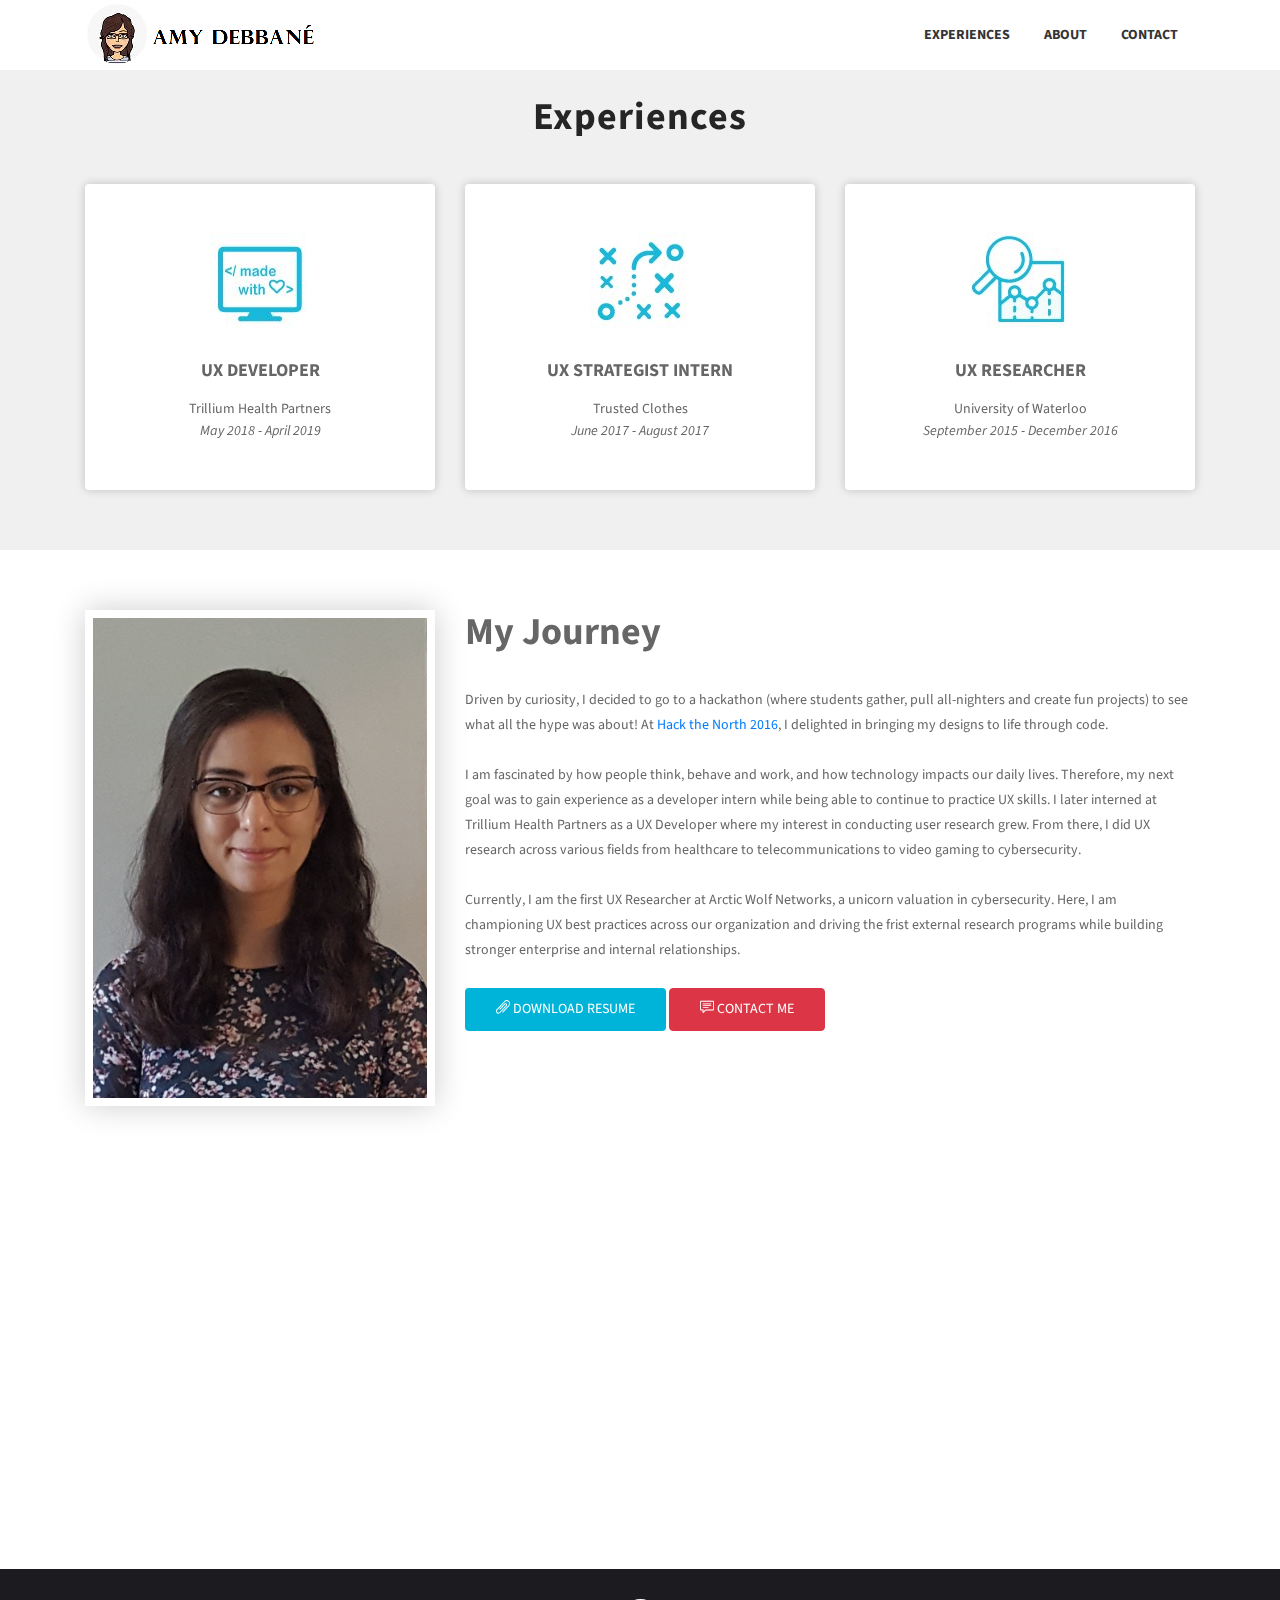
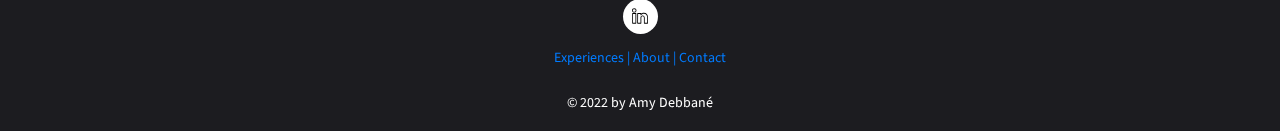
<file: index.html>
<!DOCTYPE html>
<html lang="en">
  <head>
    <link rel="shortcut icon" href="assets/img/favicon.png" type="image/png">
    <!-- Required meta tags -->
    <meta charset="utf-8">
    <meta name="viewport" content="width=device-width, initial-scale=1, shrink-to-fit=no">

    <title>Amy Debbane ePortfolio</title>

    <!-- Bootstrap CSS -->
    <link rel="stylesheet" type="text/css" href="assets/css/bootstrap.min.css" >
    <!-- Fonts -->
    <link rel="stylesheet" type="text/css" href="assets/fonts/font-awesome.min.css">
    <!-- Icon -->
    <link rel="stylesheet" type="text/css" href="assets/fonts/simple-line-icons.css">
    <!-- Slicknav -->
    <link rel="stylesheet" type="text/css" href="assets/css/slicknav.css">
    <!-- Nivo Lightbox -->
    <link rel="stylesheet" type="text/css" href="assets/css/nivo-lightbox.css" >
    <!-- Animate -->
    <link rel="stylesheet" type="text/css" href="assets/css/animate.css">
    <!-- Main Style -->
    <link rel="stylesheet" type="text/css" href="assets/css/main.css">
    <!-- Responsive Style -->
    <link rel="stylesheet" type="text/css" href="assets/css/responsive.css">

    <!-- Global site tag (gtag.js) - Google Analytics -->
    <script async src="https://www.googletagmanager.com/gtag/js?id=UA-130675026-1"></script>
    <script>
      window.dataLayer = window.dataLayer || [];
      function gtag(){dataLayer.push(arguments);}
      gtag('js', new Date());

      gtag('config', 'UA-130675026-1');
    </script>

  </head>
  <body>

    <!-- Header Area wrapper Starts -->
    <header id="header-wrap">
      <!-- Navbar Start -->
      <nav class="navbar navbar-expand-lg fixed-top scrolling-navbar indigo">
        <div class="container">
          <!-- Brand and toggle get grouped for better mobile display -->
          <div class="navbar-header">
            <button class="navbar-toggler" type="button" data-toggle="collapse" data-target="#main-navbar" aria-controls="main-navbar" aria-expanded="false" aria-label="Toggle navigation">
              <span class="navbar-toggler-icon"></span>
              <span class="icon-menu"></span>
              <span class="icon-menu"></span>
              <span class="icon-menu"></span>
            </button>
            <a href="index.html" class="navbar-brand"><img src="assets/img/logo2.png" alt="Amy Debbane"></a>
          </div>
          <div class="collapse navbar-collapse" id="main-navbar">
            <ul class="onepage-nev navbar-nav mr-auto w-100 justify-content-end clearfix">
              <li class="nav-item">
                <a class="nav-link" href="#services">
                  Experiences
                </a>     
              </li>
              <li class="nav-item">
                <a class="nav-link" href="#about">
                  About
                </a>
              </li>
              <li class="nav-item">
                <a class="nav-link" href="#contact">
                  Contact
                </a>
              </li>
            </ul>
          </div>
        </div>

        <!-- Mobile Menu Start -->
        <ul class="onepage-nev mobile-menu">
          <li>
            <a href="#services">Experiences</a>
          <li>
            <a href="#about">About</a>
          </li>
          <li>
            <a href="#contact">Contact</a>
          </li>
        </ul>
        <!-- Mobile Menu End -->
      </nav>
      <!-- Navbar End -->

      <!-- Hero Area Start -->
      <!-- <div id="hero-area" class="hero-area-bg">
        <div class="overlay"></div>
        <div class="container">
          <div class="row">
            <div class="col-md-12 col-sm-12 text-center">
              <div class="contents">              
                
                <h2 class="head-title wow fadeInUp" data-wow-delay="0.4s">Amy Debbané</h2>
                <ul>
                  <li>
                </ul>
                <p class="wow fadeInUp" data-wow-delay="0.6s">
                  Human-Computer Interaction Researcher
                  <br>
                  merging design thinking with software development
                </p>
                <br>
                <br>
                <br>
                <br>
                <br>
                <br>
                <br>
                <br>          -->      
                <!-- 3 columns -->
               <!--  <div class="container">
                  <div class="row">
                    
                    <div class="col-xs-12 col-sm-4">
                      <div class="box">
                        <p class="wow fadeInUp" data-wow-delay="0.7s">UX Strategist</p>
                        <section  class="wow fadeInUp"  data-wow-delay="0.7s" > <p style="font-size: 16px;">I use design thinking to creatively solve user interaction challenges.<p></section>
                      </div>
                    </div>
                    
                    <div class="col-xs-12 col-sm-4">
                      <div class="box">
                        <p class="wow fadeInUp" data-wow-delay="0.7s">Developer</p>
                        <section  class="wow fadeInUp"  data-wow-delay="0.7s" > <p style="font-size: 16px;">I code my UX strategized designs from idea to product.<p></section>
                      </div>
                    </div>
                    
                    <div class="col-xs-12 col-sm-4">
                      <div class="box">
                        <p class="wow fadeInUp" data-wow-delay="0.7s">Nature Lover</p>
                        <section  class="wow fadeInUp"  data-wow-delay="0.7s" > <p style="font-size: 16px;">If I need to take a step back, you can find me outside considering the bigger picture.<p></section>
                      </div>
                    </div> 
                  </div>
                </div> -->
                <!-- 3 columns -->
       <!--        </div>
            </div>
          </div>
        </div>
      </div> -->
      <!-- Hero Area End -->

    <!-- Experiences Section Start -->
    <section id="services" class="services section-padding">
      <h2 class="section-title wow flipInX" data-wow-delay="0.4s"><br> Experiences</h2>
      <div class="container">
        <div class="row">
          <!-- Services item -->
          <a href="ExperienceTHP.html">
            <div class="col-md-4 col-lg-4 col-xs-4">
              <div class="services-item wow fadeInDown" data-wow-delay="0.3s">
                <div class="icon">
                  <img src="assets/img/ux-dev.jpg" href="ExperienceTHP.html">
                </div>
                <div class="services-content">
                  <h3><a href="ExperienceTHP.html">UX Developer</a></h3>
                  <p>Trillium Health Partners</p>
                  <p><i>May 2018 - April 2019</i></p>
                </div>
              </div>
            </div>
          </a>
          <!-- Experience item -->
          <a href="ExperienceTC.html">
            <div class="col-md-4 col-lg-4 col-xs-4">
              <div class="services-item wow fadeInDown" data-wow-delay="0.8s">
                <div class="icon">
                  <img src="assets/img/iconstrategy.jpg" href="ExperienceTC.html">
                </div>
                <div class="services-content">
                  <h3><a href="ExperienceTC.html">UX Strategist Intern</a></h3>
                  <p>Trusted Clothes</p>
                  <p><i>June 2017 - August 2017</i></p>
                </div>
              </div>
            </div>
          </a>
          <!-- Services item -->
          <a href="ExperienceREAP.html">
            <div class="col-md-4 col-lg-4 col-xs-4">
              <div class="services-item wow fadeInDown" data-wow-delay="0.75s">
                <div class="icon">
                  <img src="assets/img/iconresearch.jpg">
                </div>
                <div class="services-content">
                  <h3><a href="ExperienceREAP.html">UX Researcher</a></h3>
                  <p>University of Waterloo</p>
                  <p><i>September 2015 - December 2016</i></p>
                </div>
              </div>
            </div>
          </a>
          <!-- Experience item -->
        </div>
      </div>
    </section>
    <!-- Experiences Section End -->


    <!-- About Section Start -->
    <section id="about" class="section-padding">
      <div class="container">
        <div class="row">
          <div class="col-lg-4 col-md-4 col-sm-6 col-xs-6">
            <div class="img-thumb wow fadeInLeft" data-wow-delay="0.3s">
              <img class="img-fluid" src="assets/img/about/about-4.png" alt="">
            </div>
          </div> 
          <div class="col-lg-8 col-md-8 col-sm-12 col-xs-12">
            <div class="wow fadeInRight" data-wow-delay="0.3s">
              <h3>My Journey</h3>
              <br> 
              <p>Driven by curiosity, I decided to go to a hackathon (where students gather, pull all-nighters and create fun projects) to see what all the hype was about! At <a href="https://devpost.com/software/wanderlust-a-visual-and-interactive-way-to-wander" target="_blank">Hack the North 2016</a>, I delighted in bringing my designs to life through code.</p>
              <br>
              <p>I am fascinated by how people think, behave and work, and how technology impacts our daily lives. Therefore, my next goal was to gain experience as a developer intern while being able to continue to practice UX skills. I later interned at Trillium Health Partners as a UX Developer where my interest in conducting user research grew. From there, I did UX research across various fields from healthcare to telecommunications to video gaming to cybersecurity.</p>
              <br>
               <p>Currently, I am the first UX Researcher at Arctic Wolf Networks, a unicorn valuation in cybersecurity. Here, I am championing UX best practices across our organization and driving the frist external research programs while building stronger enterprise and internal relationships. <p>
            <br>
            <a target="_blank" href="assets/resume.pdf" class="btn btn-common"><i class="icon-paper-clip"></i> Download Resume</a>
            <a href="#contact" class="btn btn-danger"><i class="icon-speech"></i>  Contact Me</a>
            </div> 
          </div>
        </div>  
      </div>
    </section>
    <!-- About Section End -->

    <!-- Contact Section Start -->
<section id="contact" class="section-padding">
   <div class="contact-form">
      <div class="container">
         <div class="row contact-form-area wow fadeInUp">
            <div class="col-md-12 col-lg-12 col-sm-12">
               <div class="footer-right-area wow fadeIn">
                  <h2>Start a Conversation with Me</h2>
                  <div class="footer-right-contact">
                     <div class="single-contact">
                        <div class="contact-icon">
                           <i class="fa fa-coffee"></i>
                        </div>
                        <p>Ottawa, CA</p>
                     </div>
                     <div class="single-contact">
                        <div class="contact-icon">
                           <i class="fa fa-envelope"></i>
                        </div>
                        <p><a href="https://www.linkedin.com/in/amydebbane/">https://www.linkedin.com/in/amydebbane/</a> or <a href="https://www.behance.net/amydebbane/">https://www.behance.net/amydebbane</a></p>
                     </div>
                  </div>
               </div>
            </div>
         </div>
      </div>
   </div>
</section>
    <!-- Contact Section End -->

    
    <!-- Footer Section Start -->
    <footer class="footer-area" style="padding-top: 15px; padding-bottom: 15px;"">
      <div class="container">
        <div class="row">
          <div class="col-md-12">
            <div class="footer-text text-center">
              <ul class="social-icon">
                <li>
                  <a class="instagram" href="https://ca.linkedin.com/in/amydebbane"><i class="icon-social-linkedin"></i></a>
                </li>
              </ul>
              <div class="footer-text text-center">
                <a href="index.html#services">Experiences |</a>
                <a href="index.html#about"> About |</a>
                <a href="index.html#contact"> Contact</a>
              
              </div>
              <p>© 2022 by Amy Debbané</p>
            </div>
          </div>
        </div>
      </div>
    </footer>
    <!-- Footer Section End -->

    <script type="text/javascript">
      $(document).ready(function() {
    $('#body').show();

});
    </script>

    <!-- Go to Top Link -->
    <a href="#" class="back-to-top">
    	<i class="icon-arrow-up"></i>
    </a>

    <!-- jQuery first, then Popper.js, then Bootstrap JS -->
    <script src="assets/js/jquery-min.js"></script>
    <script src="assets/js/popper.min.js"></script>
    <script src="assets/js/bootstrap.min.js"></script>
    <script src="assets/js/jquery.mixitup.js"></script>
    <script src="assets/js/jquery.counterup.min.js"></script>
    <script src="assets/js/waypoints.min.js"></script>
    <script src="assets/js/wow.js"></script>
    <script src="assets/js/jquery.nav.js"></script>
    <script src="assets/js/jquery.easing.min.js"></script>  
    <script src="assets/js/nivo-lightbox.js"></script>
    <script src="assets/js/jquery.slicknav.js"></script>
    <script src="assets/js/main.js"></script>
      
  </body>
</html>
</file>
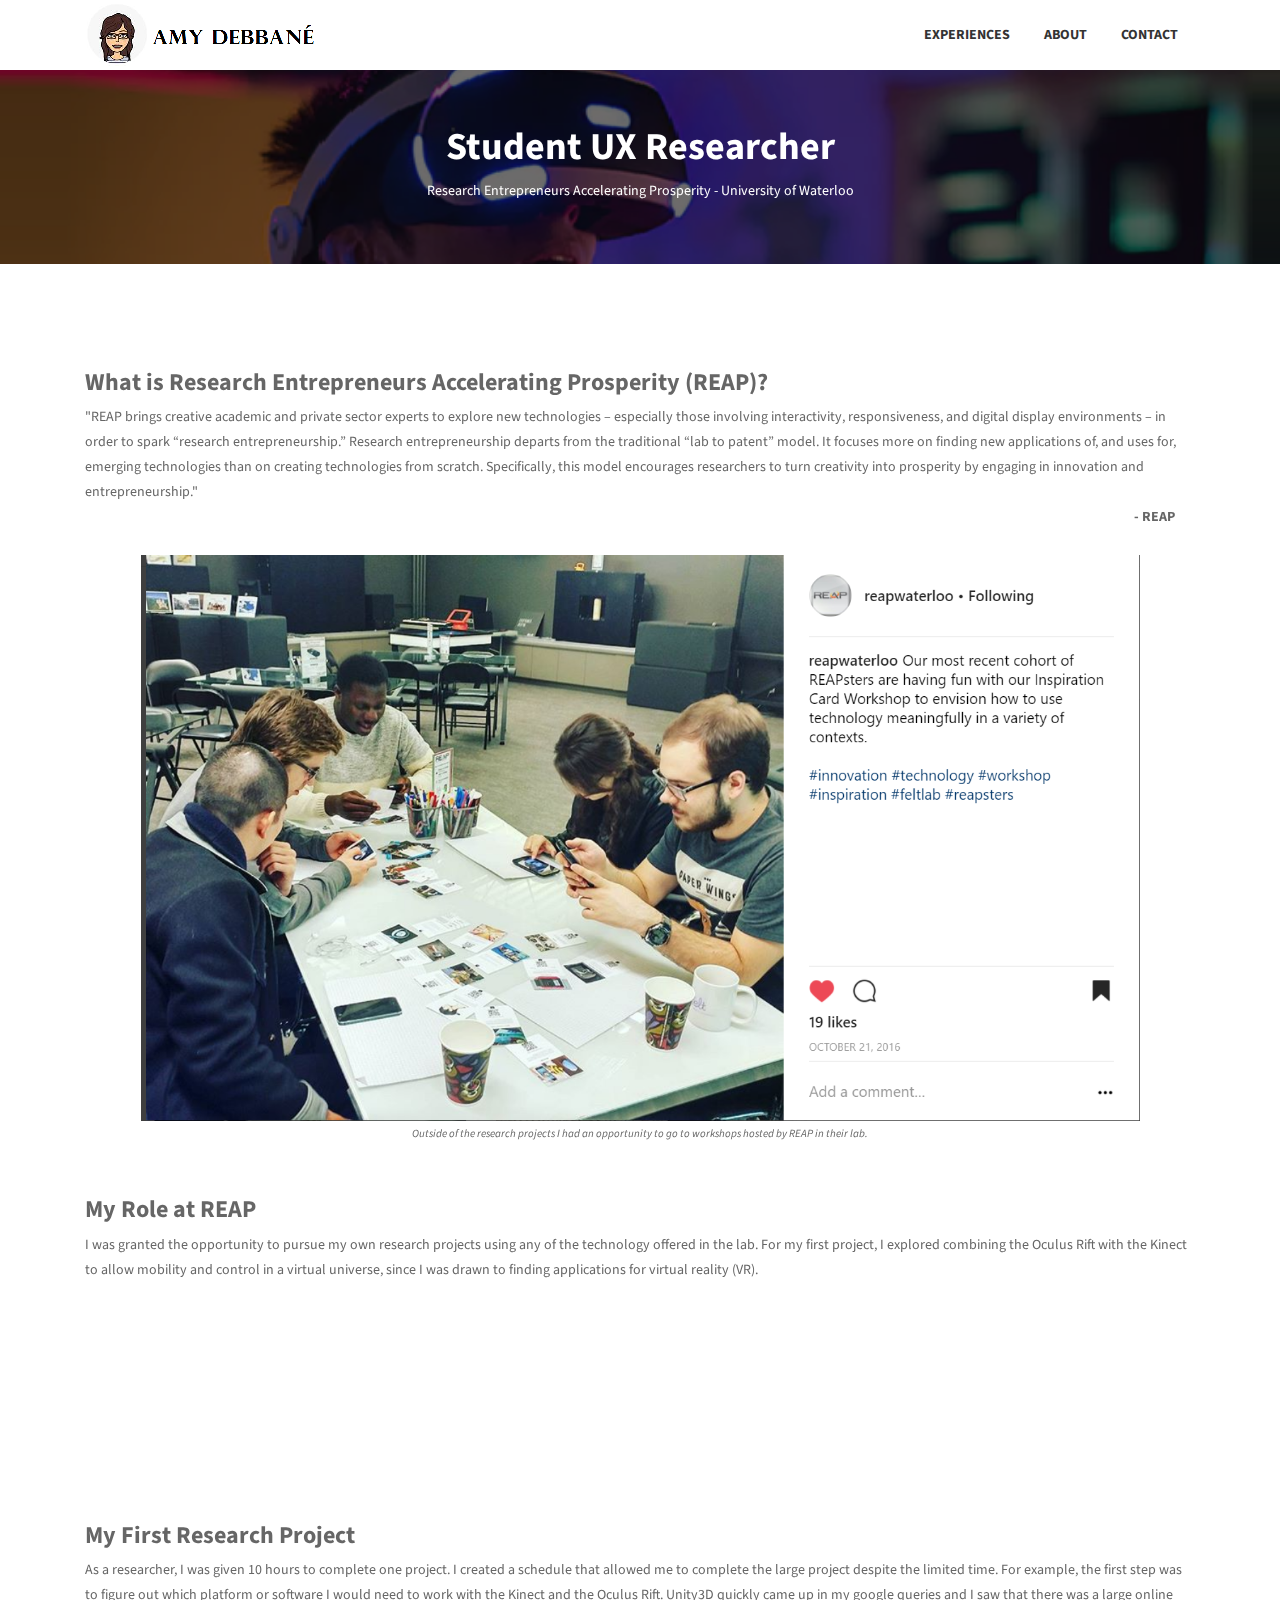
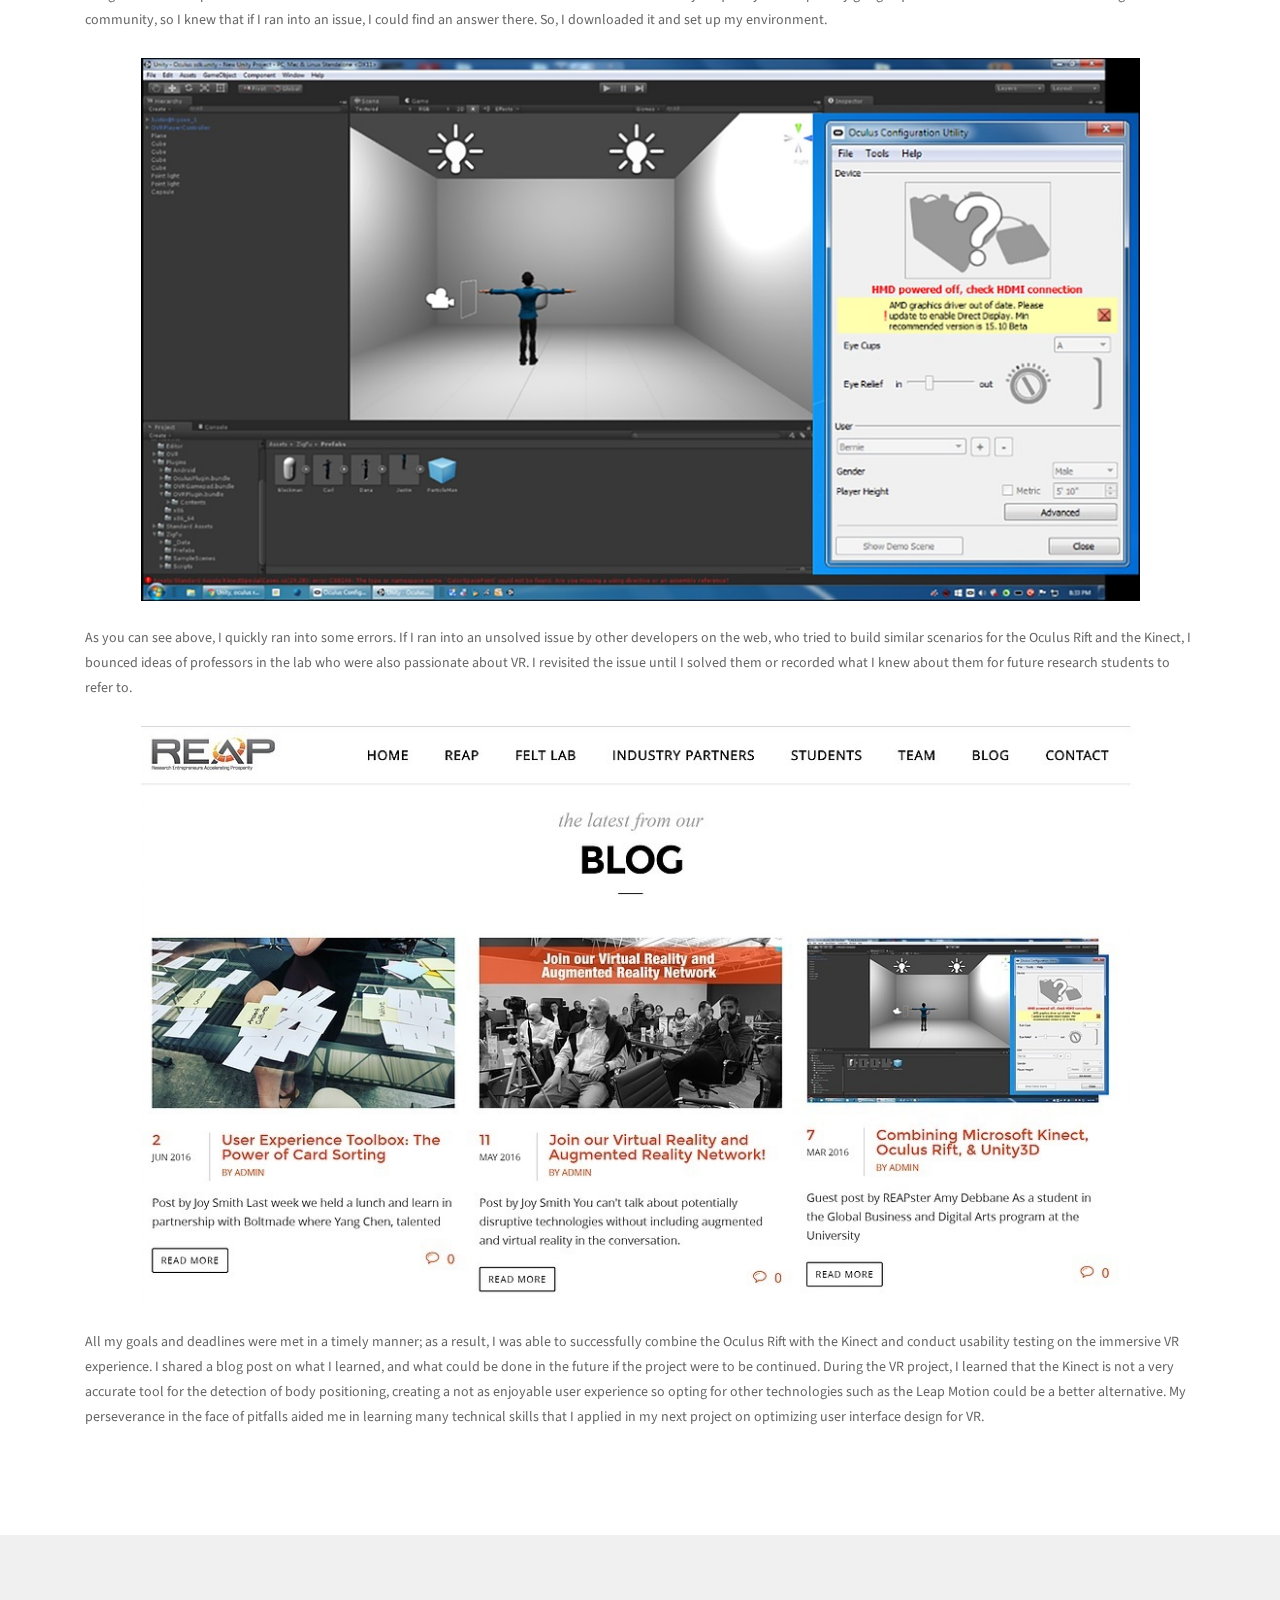
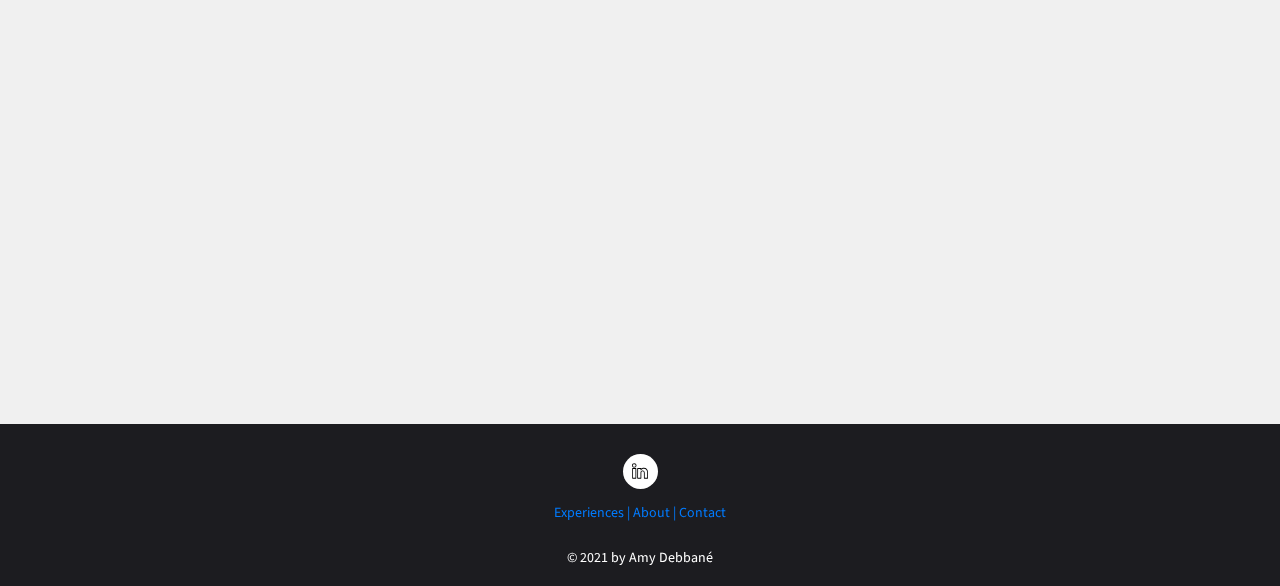
<file: ExperienceREAP.html>
<!DOCTYPE html>
<html lang="en">
  <head>
    <link rel="shortcut icon" href="assets/img/favicon.png" type="image/png">
    <!-- Required meta tags -->
    <meta charset="utf-8">
    <meta name="viewport" content="width=device-width, initial-scale=1, shrink-to-fit=no">

    <title>Amy Debbane ePortfolio</title>

    <!-- Bootstrap CSS -->
    <link rel="stylesheet" type="text/css" href="assets/css/bootstrap.min.css" >
    <!-- Fonts -->
    <link rel="stylesheet" type="text/css" href="assets/fonts/font-awesome.min.css">
    <!-- Icon -->
    <link rel="stylesheet" type="text/css" href="assets/fonts/simple-line-icons.css">
    <!-- Slicknav -->
    <link rel="stylesheet" type="text/css" href="assets/css/slicknav.css">
    <!-- Nivo Lightbox -->
    <link rel="stylesheet" type="text/css" href="assets/css/nivo-lightbox.css" >
    <!-- Animate -->
    <link rel="stylesheet" type="text/css" href="assets/css/animate.css">
    <!-- Main Style -->
    <link rel="stylesheet" type="text/css" href="assets/css/main.css">
    <!-- Responsive Style -->
    <link rel="stylesheet" type="text/css" href="assets/css/responsive.css">

    <!-- Global site tag (gtag.js) - Google Analytics -->
    <script async src="https://www.googletagmanager.com/gtag/js?id=UA-130675026-1"></script>
    <script>
      window.dataLayer = window.dataLayer || [];
      function gtag(){dataLayer.push(arguments);}
      gtag('js', new Date());

      gtag('config', 'UA-130675026-1');
    </script>

  </head>
  <body>

    <!-- Header Area wrapper Starts -->
    <header id="header-wrap">
      <!-- Navbar Start -->
      <nav class="navbar navbar-expand-lg fixed-top scrolling-navbar indigo">
        <div class="container">
          <!-- Brand and toggle get grouped for better mobile display -->
          <div class="navbar-header">
            <button class="navbar-toggler" type="button" data-toggle="collapse" data-target="#main-navbar" aria-controls="main-navbar" aria-expanded="false" aria-label="Toggle navigation">
              <span class="navbar-toggler-icon"></span>
              <span class="icon-menu"></span>
              <span class="icon-menu"></span>
              <span class="icon-menu"></span>
            </button>
            <a href="index.html" class="navbar-brand"><img src="assets/img/logo2.png" alt="Amy Debbane"></a>
          </div>
          <div class="collapse navbar-collapse" id="main-navbar">
            <ul class="onepage-nev navbar-nav mr-auto w-100 justify-content-end clearfix">
              <li class="nav-item">
                <a class="nav-link" href="index.html#services">
                  Experiences
                </a>
              </li>
              <li class="nav-item">
                <a class="nav-link" href="index.html#about">
                  About
                </a>
              </li>
              <li class="nav-item">
                <a class="nav-link" href="index.html#contact">
                  Contact
                </a>
              </li>
            </ul>
          </div>
        </div>

        <!-- Mobile Menu Start -->
        <ul class="onepage-nev mobile-menu">
          <li>
            <a href="index.html#services">Experiences</a>
          <li>
            <a href="index.html#about">About</a>
          </li>
          <li>
            <a href="index.html#contact">Contact</a>
          </li>
        </ul>
        <!-- Mobile Menu End -->
      </nav>
      <!-- Navbar End -->

      <!-- Hero Area Start -->
      <div id="hero-area" class="hero-area-reap">
        <div class="overlay"></div>
        <div class="container">
          <div class="row">
            <div class="col-md-12 col-sm-12 text-center">
              <div class="contentssm"> 
                <br>
                <h2 class="head-title wow fadeInUp" data-wow-delay="0.4s">Student UX Researcher</h2>               
                <p class="wow fadeInUp" data-wow-delay="0.6s">
                  Research Entrepreneurs Accelerating Prosperity - University of Waterloo
                </p>
              </div>
            </div>
          </div>
        </div>
      </div>
      <!-- Hero Area End -->

    </header>
    <!-- Header Area wrapper End -->

     <!-- About Section Start -->
    <section id="" class="section-padding">
      <div class="container">
        <div class="row">
          <div class="col-lg-12 col-md-12 col-sm-12 col-xs-12">
            <div class="profile-wrapper wow fadeInRight" data-wow-delay="0.3s">
              <h4 style="font-size: 24px">What is Research Entrepreneurs Accelerating Prosperity (REAP)? </h4>
              <p>"REAP brings creative academic and private sector experts to explore new technologies – especially those involving interactivity, responsiveness, and digital display environments – in order to spark “research entrepreneurship.” Research entrepreneurship departs from the traditional “lab to patent” model. It focuses more on finding new applications of, and uses for, emerging technologies than on creating technologies from scratch. Specifically, this model encourages researchers to turn creativity into prosperity by engaging in innovation and entrepreneurship." </p>

              <p style="text-align: right; padding-right: 20px;"><b>- REAP</b></p>

              <br>

              <center><img style="width: 90%;" src="assets/img/experiences/reap/reapgroup.png"></center>
              <div style="font-size: 11px; text-align: center;">
              <i>Outside of the research projects I had an opportunity to go to workshops hosted by REAP in their lab.</i></div>

              <br>
              <br>
              <h4 style="font-size: 24px">My Role at REAP</h4>
               <p>I was granted the opportunity to pursue my own research projects using any of the technology offered in the lab. For my first project, I explored combining the Oculus Rift with the Kinect to allow mobility and control in a virtual universe, since I was drawn to finding applications for virtual reality (VR).
              <br>

              <!-- Lists -->
              <div id="resume">
                <div class="container">
                  <div class="row">
                    <div class="col-lg-6 col-md-6 col-sm-6">
                      <div class="education wow fadeInRight" data-wow-delay="0.3s">
                        <ul class="timeline">
                          <li>
                            <i class="fa fa-wrench"></i>
                            <h2 class="timelin-title">Tools Used</h2>
                          </li>
                          <li>
                            <div class="content-text">
                              <h3 class="line-title">Unity 3D</h3>
                            </div>
                          </li>
                          <li>
                            <div class="content-text">
                              <h3 class="line-title">Oculus Rift Dk2</h3>
                            </div>
                          </li>
                          <li>
                            <div class="content-text">
                              <h3 class="line-title">Xbox Kinect</h3>
                            </div>
                          </li>
                        </ul>
                      </div>
                    </div>
                    <div class="col-lg-6 col-md-6 col-sm-6">
                      <div class="experience wow fadeInRight" data-wow-delay="0.6s">
                        <ul class="timeline">
                          <li>
                            <i class="icon-graduation"></i>
                            <h2 class="timelin-title">Developed Skills</h2>
                          </li>
                          <li>
                            <div class="content-text">
                              <h3 class="line-title">Usabilty Testing</h3>
                            </div>
                          </li>
                          <li>
                            <div class="content-text">
                              <h3 class="line-title">Problem Solving</h3>
                            </div>
                          </li>
                          <li>
                            <div class="content-text">
                              <h3 class="line-title">Written and Oral Communication</h3>
                            </div>
                          </li>
                        </ul>
                      </div>
                    </div>
                  </div>
                </div>
              </div>
              <!-- Lists-->
              <br>
              <h4 style="font-size: 24px">My First Research Project</h4>
              <p>As a researcher, I was given 10 hours to complete one project. I created a schedule that allowed me to complete the large project despite the  limited time. For example, the first step was to figure out which platform or software I would need to work with the Kinect and the Oculus Rift. Unity3D quickly came up in my google queries and I saw that there was a large online community, so I knew that if I ran into an issue, I could find an answer there. So, I downloaded it and set up my environment.</p>
              <br>

              <center><img style="width: 90%;" src="assets/img/experiences/reap/reaplab.jpg"></center>

              <br>
              <p>As you can see above, I quickly ran into some errors. If I ran into an unsolved issue by other developers on the web, who tried to build similar scenarios for the Oculus Rift and the Kinect, I bounced ideas of professors in the lab who were also passionate about VR. I revisited the issue until I solved them or recorded what I knew about them for future research students to refer to.</p>
              <br>

              <center><img style="width: 90%;" src="assets/img/experiences/reap/reapmain.jpg"></center>

              <br>
              <p>All my goals and deadlines were met in a timely manner; as a result,  I was able to successfully combine the Oculus Rift with the Kinect and conduct usability testing on the immersive VR experience. I shared a blog post on what I learned, and what could be done in the future if the project were to be continued. During the VR project, I learned that the Kinect is not a very accurate tool for the detection of body positioning, creating a not as enjoyable user experience so opting for other technologies such as the Leap Motion could be a better alternative. My perseverance in the face of pitfalls aided me in learning many technical skills that I applied in my next project on optimizing user interface design for VR.</p>
            </div>
          </div>   
        </div>
      </div>
    </section>
    <!-- About Section End -->

    <!-- Experiences Section Start -->
    <section id="" class="services section-padding">
      <h2 class="section-title wow flipInX" data-wow-delay="0.4s">Other Experiences</h2>
      <div class="container">
        <div class="row">
          <!-- SExperience item -->
          <a href="ExperienceTHP.html">
            <div class="col-md-6 col-lg-6 col-xs-12">
              <div class="services-item wow fadeInDown" data-wow-delay="0.6s">
                <div class="icon">
                  <img src="assets/img/ux-dev.jpg">
                </div>
                <div class="services-content">
                  <h3><a href="ExperienceTHP.html">UX Developer</a></h3>
                  <p>Trillium Health Partners</p>
                </div>
              </div>
            </div>
          </a>
          <!-- SExperience item -->
          <a href="ExperienceTC.html">
            <div class="col-md-6 col-lg-6 col-xs-12">
              <div class="services-item wow fadeInDown" data-wow-delay="0.8s">
                <div class="icon">
                  <img src="assets/img/iconstrategy.jpg">
                </div>
                <div class="services-content">
                  <h3><a href="ExperienceTC.html">UX Strategist Intern</a></h3>
                  <p>Trusted Clothes</p>
                </div>
              </div>
            </div>
          </a>
          <!-- Experience item -->
        </div>
      </div>
    </section>
    <!-- Experiences Section End -->


    <!-- Footer Section Start -->
    <footer class="footer-area" style="padding-top: 15px; padding-bottom: 15px;"">
      <div class="container">
        <div class="row">
          <div class="col-md-12">
            <div class="footer-text text-center">
              <ul class="social-icon">
                <li>
                  <a class="instagram" href="https://ca.linkedin.com/in/amydebbane"><i class="icon-social-linkedin"></i></a>
                </li>
              </ul>
              <div class="footer-text text-center">
                <a href="index.html#services">Experiences |</a>
                <a href="index.html#about"> About |</a>
                <a href="index.html#contact"> Contact</a>
              
              </div>
              <p>© 2021 by Amy Debbané</p>
            </div>
          </div>
        </div>
      </div>
    </footer>
    <!-- Footer Section End -->

    <!-- Go to Top Link -->
    <a href="#" class="back-to-top">
    	<i class="icon-arrow-up"></i>
    </a>

    <!-- jQuery first, then Popper.js, then Bootstrap JS -->
    <script src="assets/js/jquery-min.js"></script>
    <script src="assets/js/popper.min.js"></script>
    <script src="assets/js/bootstrap.min.js"></script>
    <script src="assets/js/jquery.mixitup.js"></script>
    <script src="assets/js/jquery.counterup.min.js"></script>
    <script src="assets/js/waypoints.min.js"></script>
    <script src="assets/js/wow.js"></script>
    <script src="assets/js/jquery.nav.js"></script>
    <script src="assets/js/jquery.easing.min.js"></script>  
    <script src="assets/js/nivo-lightbox.js"></script>
    <script src="assets/js/jquery.slicknav.js"></script>
    <script src="assets/js/main.js"></script>
      
  </body>
</html>
</file>
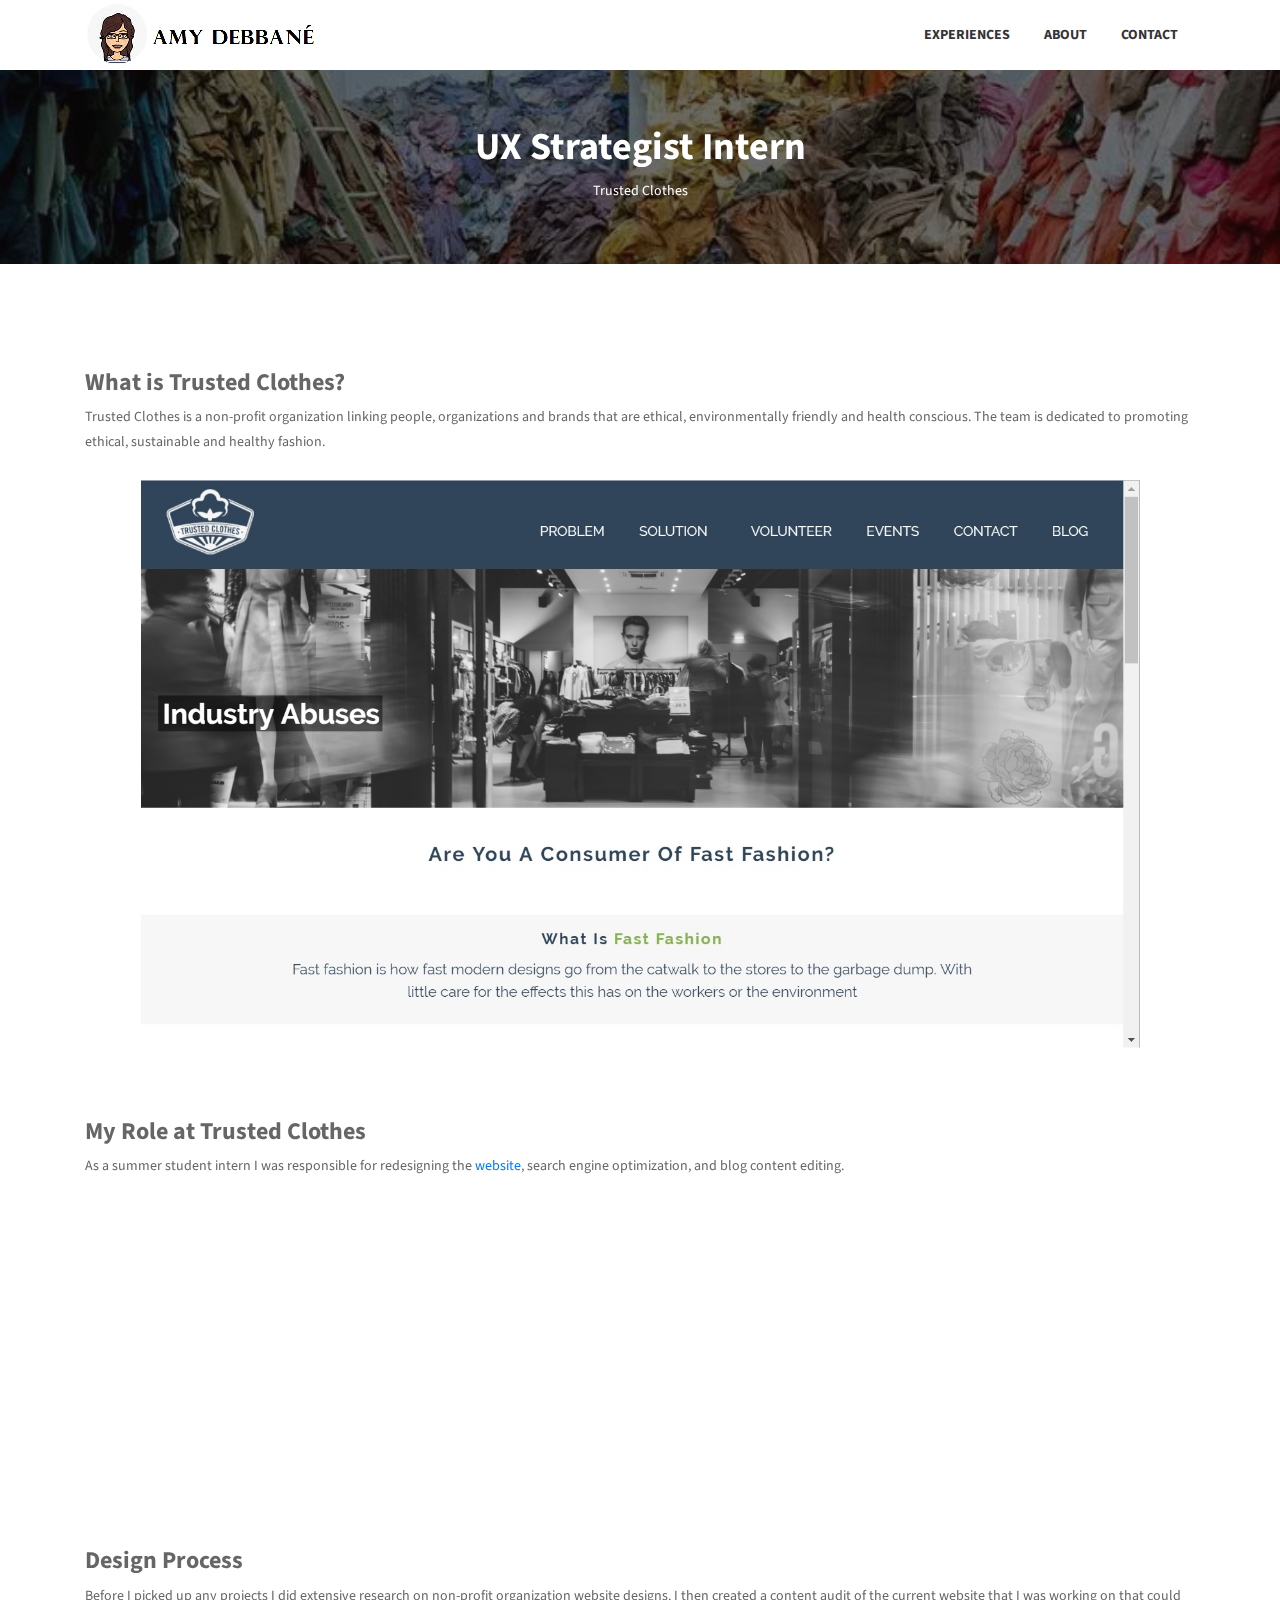
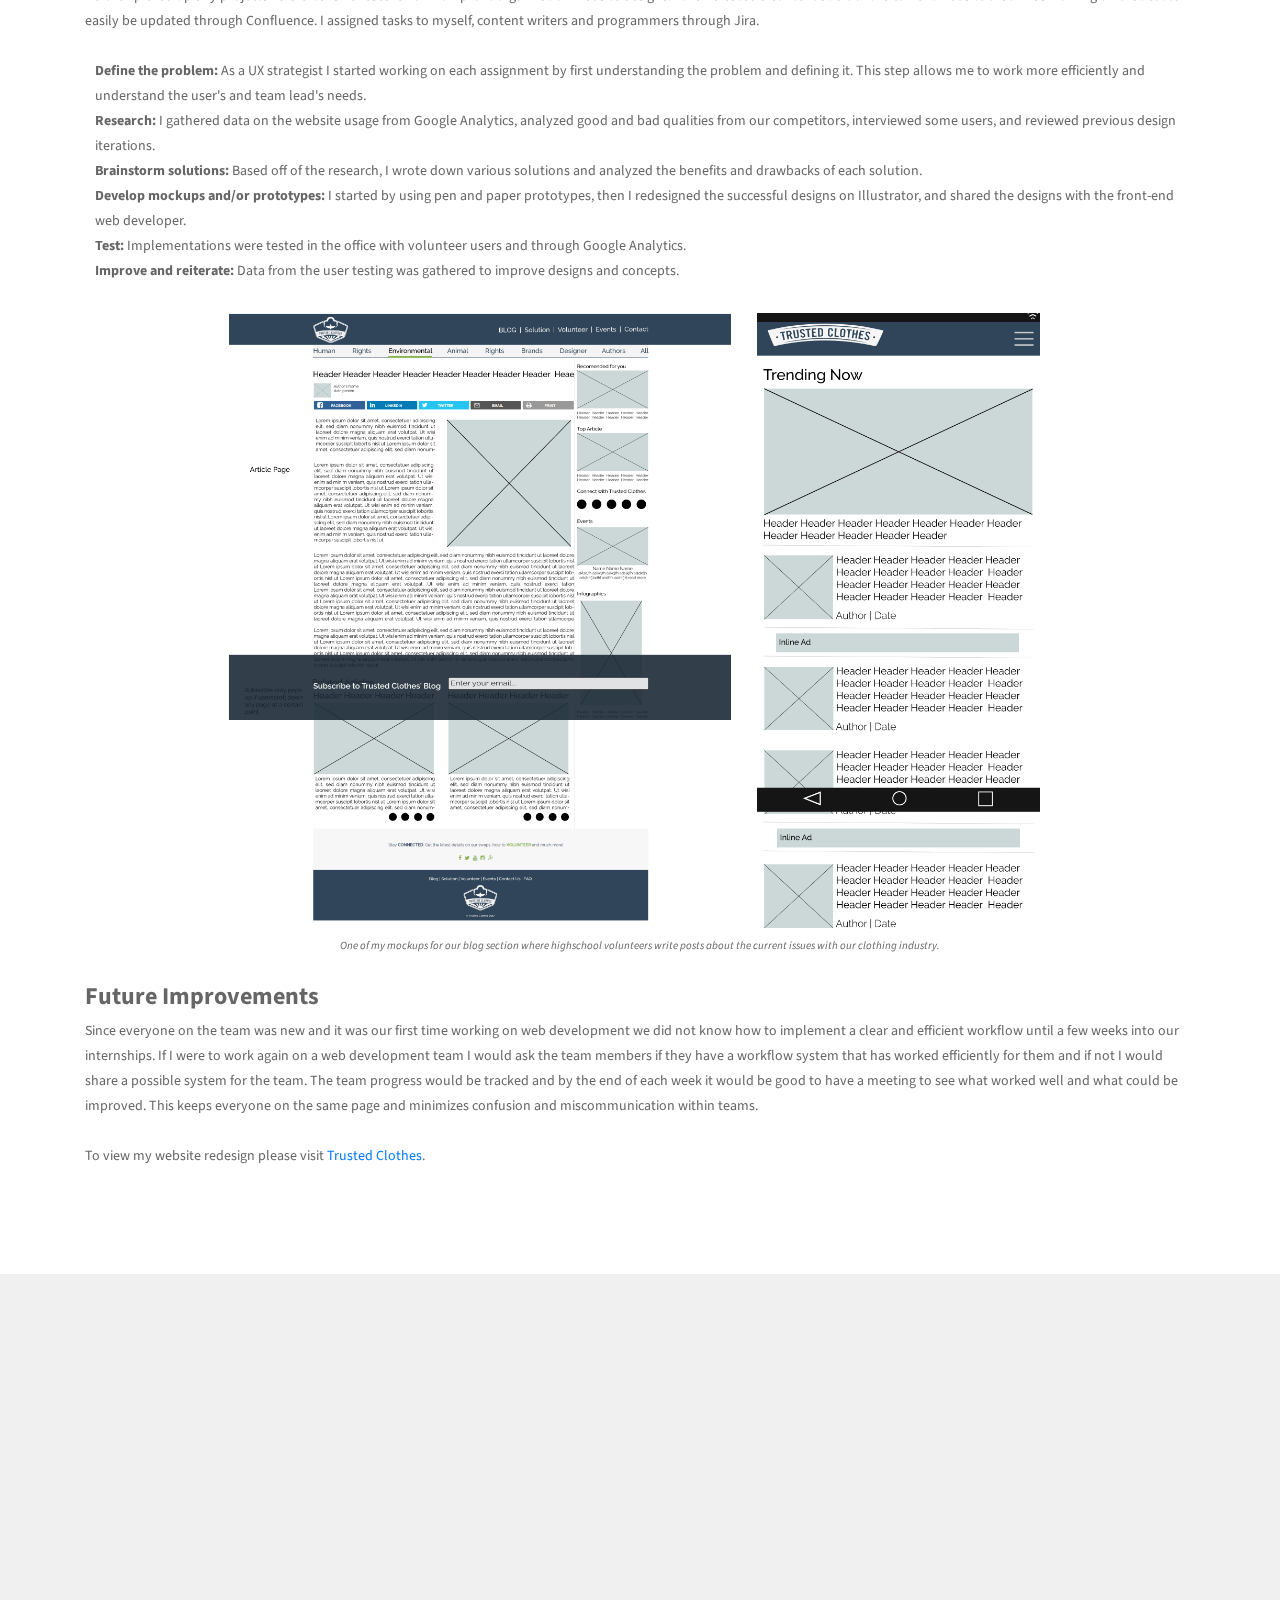
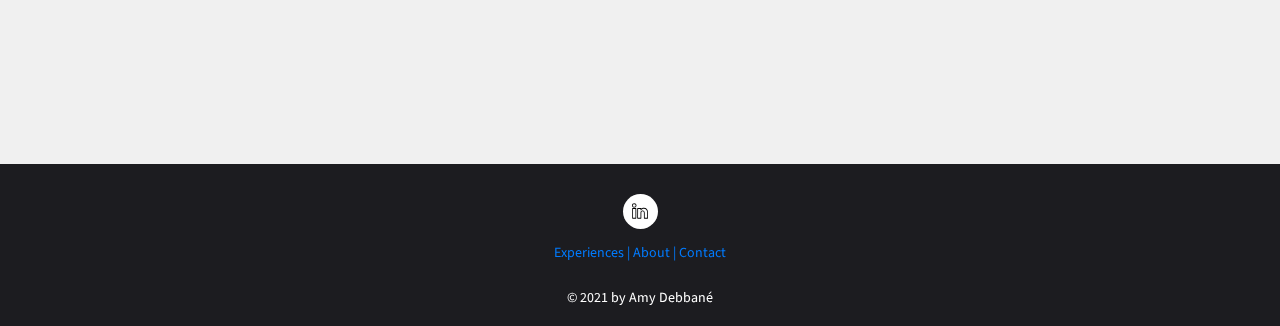
<file: ExperienceTC.html>
<!DOCTYPE html>
<html lang="en">
  <head>
    <link rel="shortcut icon" href="assets/img/favicon.png" type="image/png">
    <!-- Required meta tags -->
    <meta charset="utf-8">
    <meta name="viewport" content="width=device-width, initial-scale=1, shrink-to-fit=no">

    <title>Amy Debbane ePortfolio</title>

    <!-- Bootstrap CSS -->
    <link rel="stylesheet" type="text/css" href="assets/css/bootstrap.min.css" >
    <!-- Fonts -->
    <link rel="stylesheet" type="text/css" href="assets/fonts/font-awesome.min.css">
    <!-- Icon -->
    <link rel="stylesheet" type="text/css" href="assets/fonts/simple-line-icons.css">
    <!-- Slicknav -->
    <link rel="stylesheet" type="text/css" href="assets/css/slicknav.css">
    <!-- Nivo Lightbox -->
    <link rel="stylesheet" type="text/css" href="assets/css/nivo-lightbox.css" >
    <!-- Animate -->
    <link rel="stylesheet" type="text/css" href="assets/css/animate.css">
    <!-- Main Style -->
    <link rel="stylesheet" type="text/css" href="assets/css/main.css">
    <!-- Responsive Style -->
    <link rel="stylesheet" type="text/css" href="assets/css/responsive.css">

    <!-- Global site tag (gtag.js) - Google Analytics -->
    <script async src="https://www.googletagmanager.com/gtag/js?id=UA-130675026-1"></script>
    <script>
      window.dataLayer = window.dataLayer || [];
      function gtag(){dataLayer.push(arguments);}
      gtag('js', new Date());

      gtag('config', 'UA-130675026-1');
    </script>

  </head>
  <body>

    <!-- Header Area wrapper Starts -->
    <header id="header-wrap">
      <!-- Navbar Start -->
      <nav class="navbar navbar-expand-lg fixed-top scrolling-navbar indigo">
        <div class="container">
          <!-- Brand and toggle get grouped for better mobile display -->
          <div class="navbar-header">
            <button class="navbar-toggler" type="button" data-toggle="collapse" data-target="#main-navbar" aria-controls="main-navbar" aria-expanded="false" aria-label="Toggle navigation">
              <span class="navbar-toggler-icon"></span>
              <span class="icon-menu"></span>
              <span class="icon-menu"></span>
              <span class="icon-menu"></span>
            </button>
            <a href="index.html" class="navbar-brand"><img src="assets/img/logo2.png" alt="Amy Debbane"></a>
          </div>
          <div class="collapse navbar-collapse" id="main-navbar">
            <ul class="onepage-nev navbar-nav mr-auto w-100 justify-content-end clearfix">
              <li class="nav-item">
                <a class="nav-link" href="index.html#services">
                  Experiences
                </a>
              </li>
              <li class="nav-item">
                <a class="nav-link" href="index.html#about">
                  About
                </a>
              </li>
              <li class="nav-item">
                <a class="nav-link" href="index.html#contact">
                  Contact
                </a>
              </li>
            </ul>
          </div>
        </div>

        <!-- Mobile Menu Start -->
        <ul class="onepage-nev mobile-menu">
          <li>
            <a href="index.html#services">Experiences</a>
          <li>
            <a href="index.html#about">About</a>
          </li>
          <li>
            <a href="index.html#contact">Contact</a>
          </li>
        </ul>
        <!-- Mobile Menu End -->
      </nav>
      <!-- Navbar End -->

      <!-- Hero Area Start -->
      <div id="hero-area" class="hero-area-tc">
        <div class="overlay"></div>
        <div class="container">
          <div class="row">
            <div class="col-md-12 col-sm-12 text-center">
              <div class="contentssm">
              <br> 
                <h2 class="head-title wow fadeInUp" data-wow-delay="0.4s">UX Strategist Intern</h2>               
                <p class="wow fadeInUp" data-wow-delay="0.6s">
                  Trusted Clothes
                </p>
              </div>
            </div>
          </div>
        </div>
      </div>
      <!-- Hero Area End -->

    </header>
    <!-- Header Area wrapper End -->

     <!-- About Section Start -->
    <section id="" class="section-padding">
      <div class="container">
        <div class="row">
          <div class="col-lg-12 col-md-12 col-sm-12 col-xs-12">
            <div class="profile-wrapper wow fadeInRight" data-wow-delay="0.3s">
              <h4 style="font-size: 24px">What is Trusted Clothes? </h4>
              <p>Trusted Clothes is a non-profit organization linking people, organizations and brands that are ethical, environmentally friendly and health conscious. The team is dedicated to promoting ethical, sustainable and healthy fashion.</p>

              <br>

              <center><img style="width: 90%;" src="assets/img/experiences/TC/TCmain.jpg"></center>

              <br>


              <h4 style="font-size: 24px">My Role at Trusted Clothes</h4>
              <p>As a summer student intern I was responsible for redesigning the <a target="_blank" href="https://www.trustedclothes.com">website</a>, search engine optimization, and blog content editing.</p>

              <br>

              <!-- Lists -->
              <div id="resume">
                <div class="container">
                  <div class="row">
                    <div class="col-lg-6 col-md-6 col-sm-6">
                      <div class="education wow fadeInRight" data-wow-delay="0.3s">
                        <ul class="timeline">
                          <li>
                            <i class="fa fa-wrench"></i>
                            <h2 class="timelin-title">Tools Used</h2>
                          </li>
                          <li>
                            <div class="content-text">
                              <h3 class="line-title">Adobe Illustrator</h3>
                            </div>
                          </li>
                          <li>
                            <div class="content-text">
                              <h3 class="line-title">Atlassian Confluence and Jira</h3>
                            </div>
                          </li>
                          <li>
                            <div class="content-text">
                              <h3 class="line-title">GitHub</h3>
                            </div>
                          </li>
                          <li>
                            <div class="content-text">
                              <h3 class="line-title">Google Analytics</h3>
                            </div>
                          </li>
                          <li>
                            <div class="content-text">
                              <h3 class="line-title">Wordpress</h3>
                            </div>
                          </li>
                        </ul>
                      </div>
                    </div>
                    <div class="col-lg-6 col-md-6 col-sm-6">
                      <div class="experience wow fadeInRight" data-wow-delay="0.6s">
                        <ul class="timeline">
                          <li>
                            <i class="icon-graduation"></i>
                            <h2 class="timelin-title">Developed Skills</h2>
                          </li>
                          <li>
                            <div class="content-text">
                              <h3 class="line-title">Graphic Design</h3>
                            </div>
                          </li>
                          <li>
                            <div class="content-text">
                              <h3 class="line-title">Collaboration</h3>
                            </div>
                          </li>
                          <li>
                            <div class="content-text">
                              <h3 class="line-title">User Testing</h3>
                            </div>
                          </li>
                          <li>
                            <div class="content-text">
                              <h3 class="line-title">Data Analysis</h3>
                            </div>
                          </li>
                          <li>
                            <div class="content-text">
                              <h3 class="line-title">Time Management</h3>
                            </div>
                          </li>
                        </ul>
                      </div>
                    </div>
                  </div>
                </div>
              </div>
              <!-- Lists-->
              <br>

              <h4 style="font-size: 24px">Design Process</h4>
              <p>Before I picked up any projects I did extensive research on non-profit organization website designs. I then created a content audit of the current website that I was working on that could easily be updated through Confluence. I assigned tasks to myself, content writers and programmers through Jira.</p>
              <br>
              <div style="padding-left: 10px;">
              <p><b>Define the problem: </b>As a UX strategist I started working on each assignment by first understanding the problem and defining it. This step allows me to work more efficiently and understand the user's and team lead's needs.</p>
              <p><b>Research: </b>I gathered data on the website usage from Google Analytics, analyzed good and bad qualities from our competitors, interviewed some users, and reviewed previous design iterations. </p>
              <p><b>Brainstorm solutions: </b>Based off of the research, I wrote down various solutions and analyzed the benefits and drawbacks of each solution.</p>
              <p><b>Develop mockups and/or prototypes: </b>I started by using pen and paper prototypes, then I redesigned the successful designs on Illustrator, and shared the designs with the front-end web developer.</p>
              <p><b>Test: </b> Implementations were tested in the office with volunteer users and through Google Analytics.</p>
              <p><b>Improve and reiterate: </b>Data from the user testing was gathered to improve designs and concepts.</p>
              </div>

              <br>

              <center><img style="width: 85%;" src="assets/img/experiences/TC/blog.png"></center>
              <div style="font-size: 11px; text-align: center;"> <i>One of my mockups for our blog section where highschool volunteers write posts about the current issues with our clothing industry.</i></div>

              <br>

              <h4 style="font-size: 24px">Future Improvements</h4>
              <p>Since everyone on the team was new and it was our first time working on web development we did not know how to implement a clear and efficient workflow until a few weeks into our internships. If I were to work again on a web development team I would ask the team members if they have a workflow system that has worked efficiently for them and if not I would share a possible system for the team. The team progress would be tracked and by the end of each week it would be good to have a meeting to see what worked well and what could be improved. This keeps everyone on the same page and minimizes confusion and miscommunication within teams.</p>

              <br>

              <p style="font-size: 14px">To view my website redesign please visit <a href="https://www.trustedclothes.com">Trusted Clothes</a>.</p>

            </div>
          </div>   
        </div>
      </div>
    </section>
    <!-- About Section End -->

    <!-- Experiences Section Start -->
    <section id="" class="services section-padding">
      <h2 class="section-title wow flipInX" data-wow-delay="0.4s">Other Experiences</h2>
      <div class="container">
        <div class="row">
          <!-- Experience item -->
          <a href="ExperienceTHP.html">
            <div class="col-md-6 col-lg-6 col-xs-12">
              <div class="services-item wow fadeInDown" data-wow-delay="0.6s">
                <div class="icon">
                  <img src="assets/img/ux-dev.jpg">
                </div>
                <div class="services-content">
                  <h3><a href="ExperienceTHP.html">UX Developer</a></h3>
                  <p>Trillium Health Partners</p>
                </div>
              </div>
            </div>
          </a>
          <!-- Experience item -->
          <a href="ExperienceREAP.html">
            <div class="col-md-6 col-lg-6 col-xs-12">
              <div class="services-item wow fadeInDown" data-wow-delay="0.8s">
                <div class="icon">
                  <img src="assets/img/iconresearch.jpg">
                </div>
                <div class="services-content">
                  <h3><a href="ExperienceREAP.html">UX Researcher</a></h3>
                  <p>REAP</p>
                </div>
              </div>
            </div>
          </a>
          <!-- Experience item -->
        </div>
      </div>
    </section>
    <!-- Experiences Section End -->

    <!-- Footer Section Start -->
    <footer class="footer-area" style="padding-top: 15px; padding-bottom: 15px;"">
      <div class="container">
        <div class="row">
          <div class="col-md-12">
            <div class="footer-text text-center">
              <ul class="social-icon">
                <li>
                  <a class="instagram" href="https://ca.linkedin.com/in/amydebbane"><i class="icon-social-linkedin"></i></a>
                </li>
              </ul>
              <div class="footer-text text-center">
                <a href="index.html#services">Experiences |</a>
                <a href="index.html#about"> About |</a>
                <a href="index.html#contact"> Contact</a>
              
              </div>
              <p>© 2021 by Amy Debbané</p>
            </div>
          </div>
        </div>
      </div>
    </footer>
    <!-- Footer Section End -->

    <!-- Go to Top Link -->
    <a href="#" class="back-to-top">
    	<i class="icon-arrow-up"></i>
    </a>

    <!-- jQuery first, then Popper.js, then Bootstrap JS -->
    <script src="assets/js/jquery-min.js"></script>
    <script src="assets/js/popper.min.js"></script>
    <script src="assets/js/bootstrap.min.js"></script>
    <script src="assets/js/jquery.mixitup.js"></script>
    <script src="assets/js/jquery.counterup.min.js"></script>
    <script src="assets/js/waypoints.min.js"></script>
    <script src="assets/js/wow.js"></script>
    <script src="assets/js/jquery.nav.js"></script>
    <script src="assets/js/jquery.easing.min.js"></script>  
    <script src="assets/js/nivo-lightbox.js"></script>
    <script src="assets/js/jquery.slicknav.js"></script>
    <script src="assets/js/main.js"></script>
      
  </body>
</html>
</file>
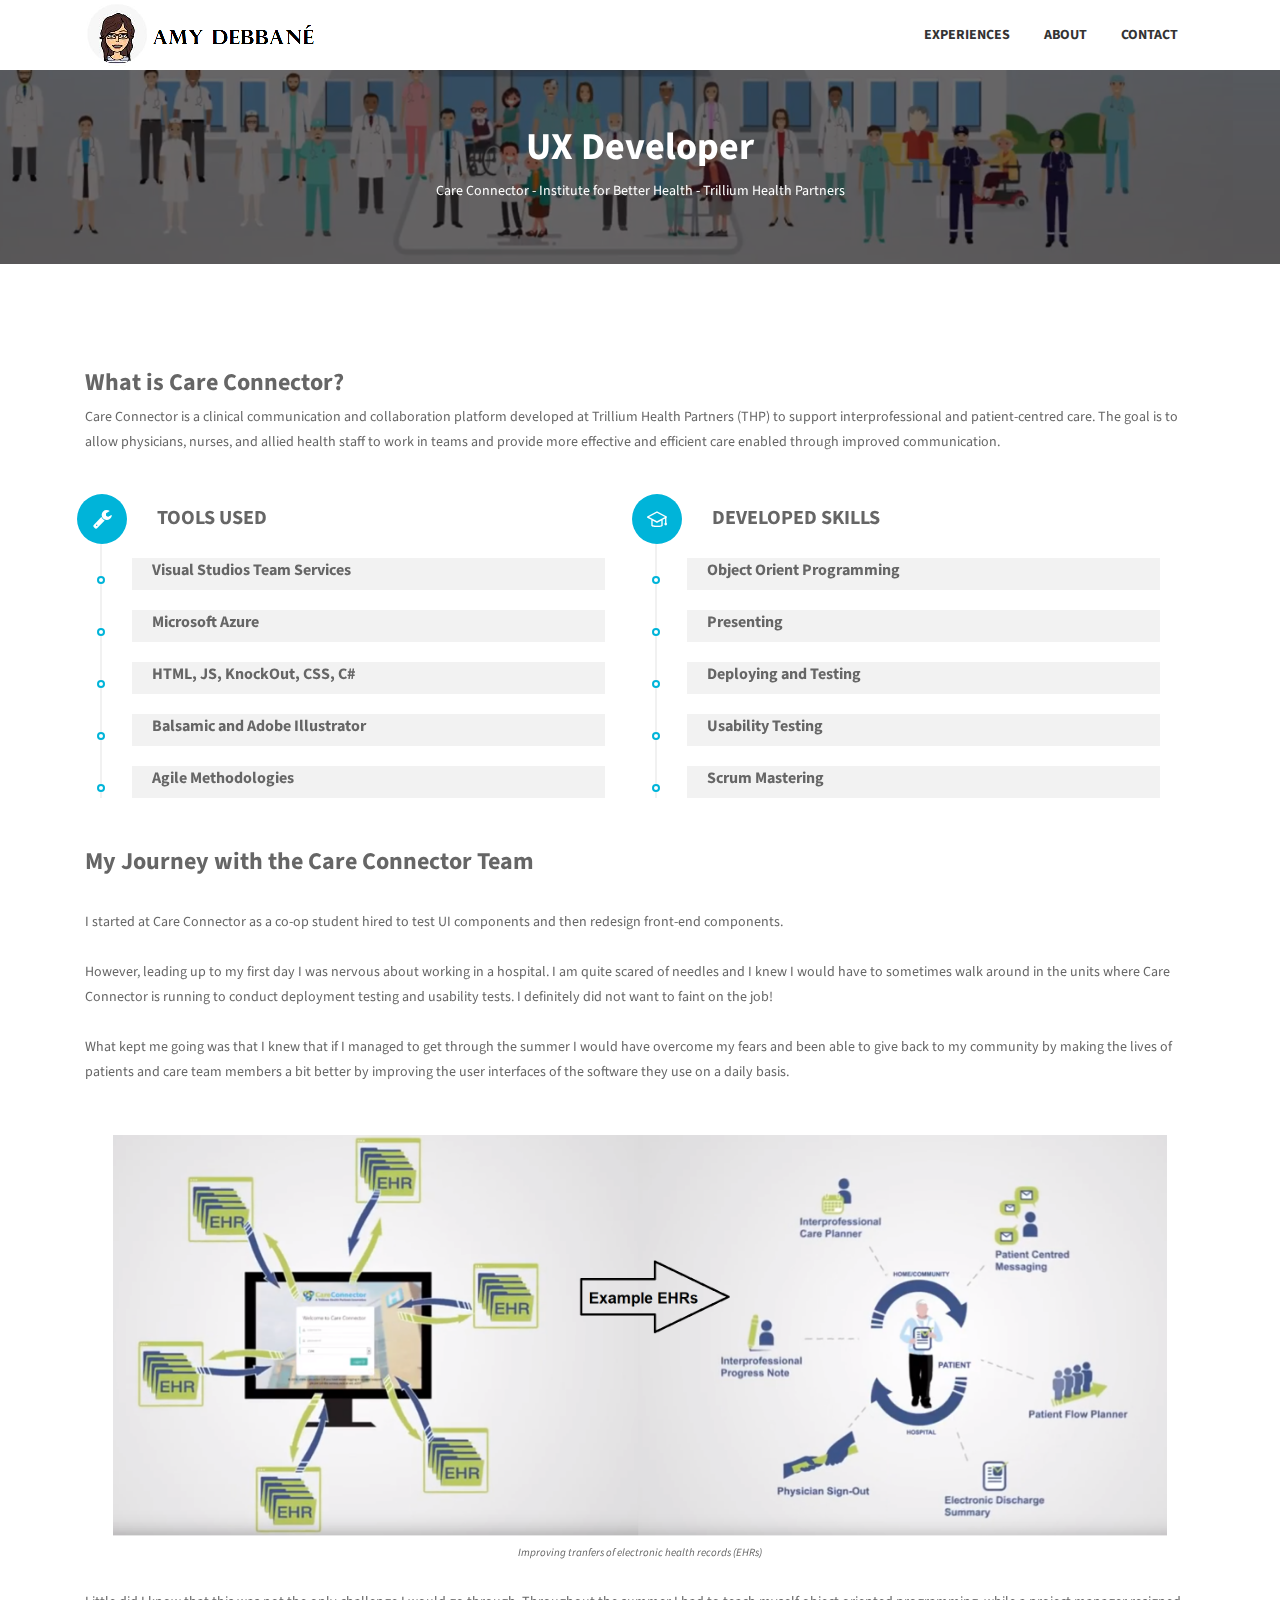
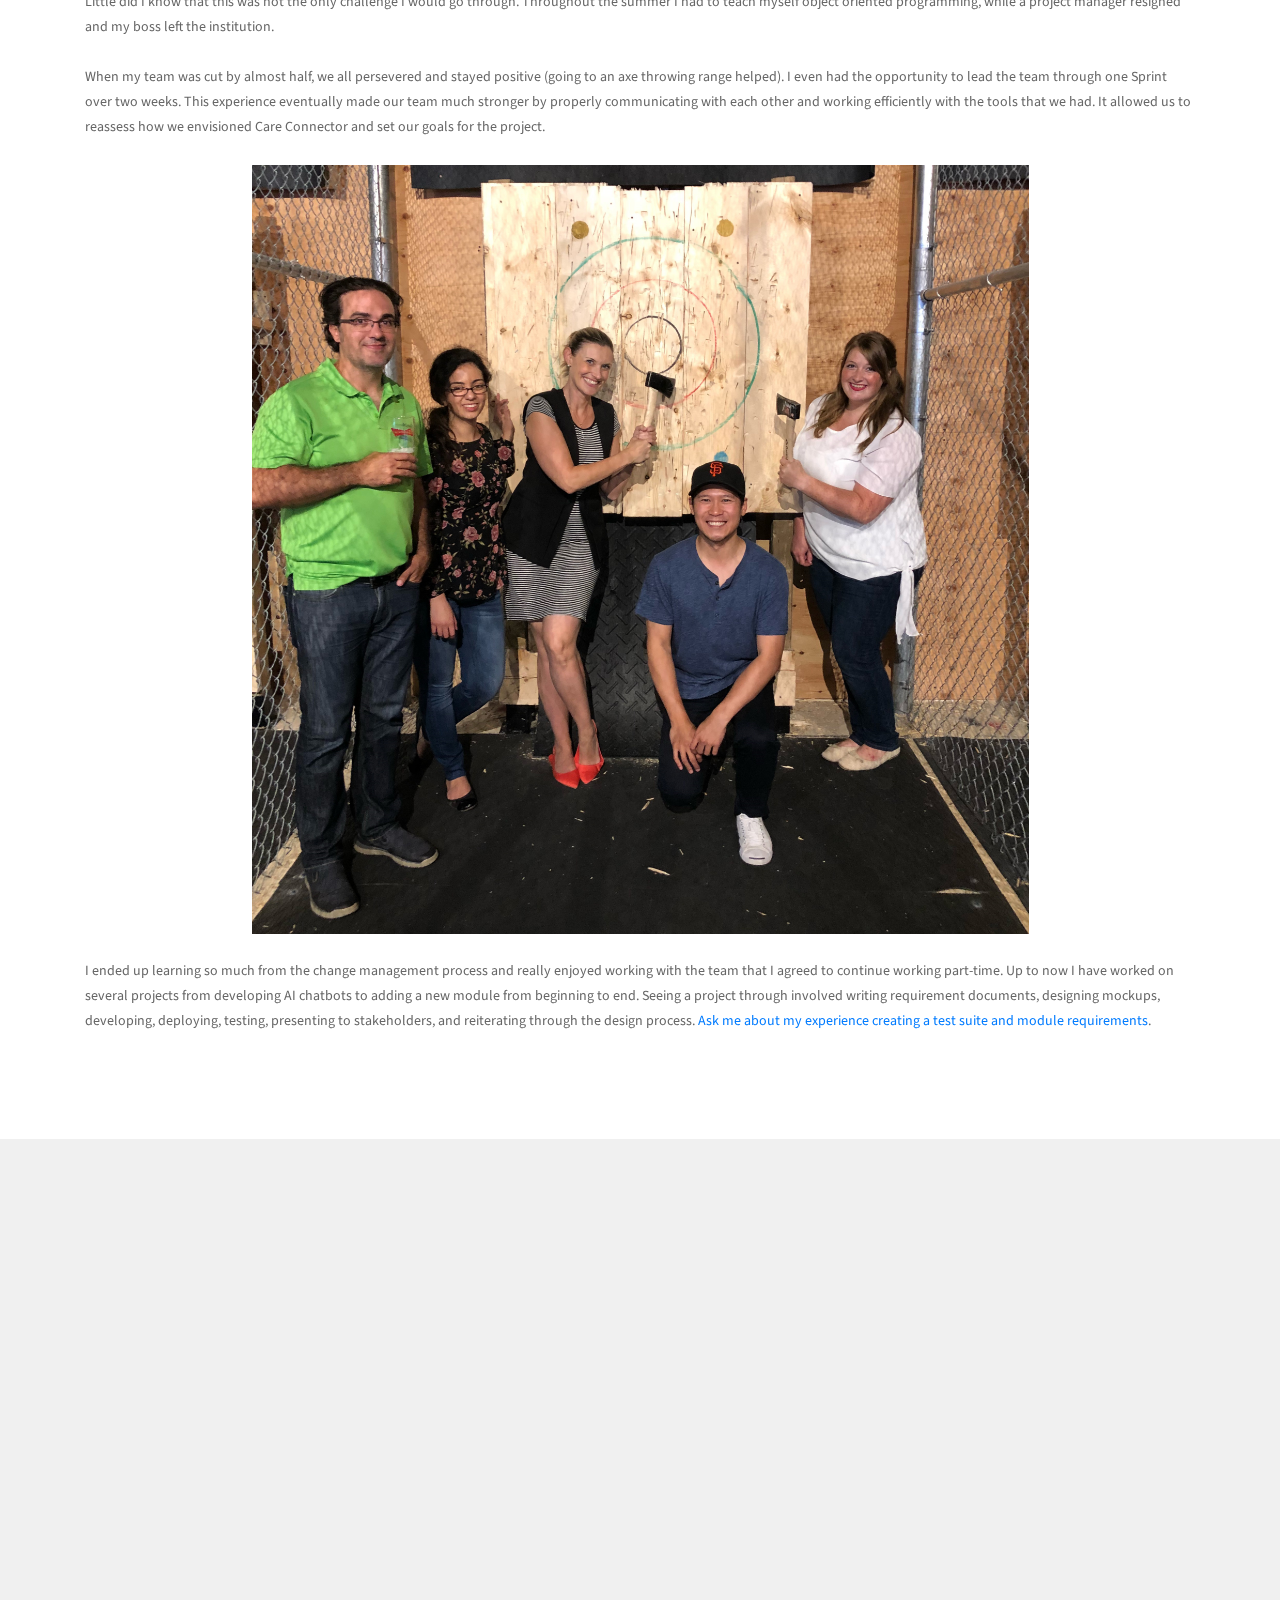
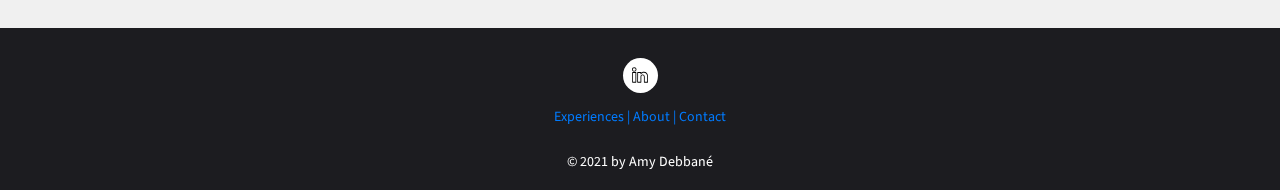
<file: ExperienceTHP.html>
<!DOCTYPE html>
<html lang="en">
  <head>

    <link rel="shortcut icon" href="assets/img/favicon.png" type="image/png">
    <!-- Required meta tags -->
    <meta charset="utf-8">
    <meta name="viewport" content="width=device-width, initial-scale=1, shrink-to-fit=no">

    <title>Amy Debbane ePortfolio</title>

    <!-- Bootstrap CSS -->
    <link rel="stylesheet" type="text/css" href="assets/css/bootstrap.min.css" >
    <!-- Fonts -->
    <link rel="stylesheet" type="text/css" href="assets/fonts/font-awesome.min.css">
    <!-- Icon -->
    <link rel="stylesheet" type="text/css" href="assets/fonts/simple-line-icons.css">
    <!-- Slicknav -->
    <link rel="stylesheet" type="text/css" href="assets/css/slicknav.css">
    <!-- Nivo Lightbox -->
    <link rel="stylesheet" type="text/css" href="assets/css/nivo-lightbox.css" >
    <!-- Animate -->
    <link rel="stylesheet" type="text/css" href="assets/css/animate.css">
    <!-- Main Style -->
    <link rel="stylesheet" type="text/css" href="assets/css/main.css">
    <!-- Responsive Style -->
    <link rel="stylesheet" type="text/css" href="assets/css/responsive.css">

    <!-- Global site tag (gtag.js) - Google Analytics -->
    <script async src="https://www.googletagmanager.com/gtag/js?id=UA-130675026-1"></script>
    <script>
      window.dataLayer = window.dataLayer || [];
      function gtag(){dataLayer.push(arguments);}
      gtag('js', new Date());

      gtag('config', 'UA-130675026-1');
    </script>

  </head>
  <body>
    
    <div id="coverpag">

      <!-- Header Area wrapper Starts -->
      <header id="header-wrap">
        <!-- Navbar Start -->
        <nav class="navbar navbar-expand-lg fixed-top scrolling-navbar indigo">
          <div class="container">
            <!-- Brand and toggle get grouped for better mobile display -->
            <div class="navbar-header">
              <button class="navbar-toggler" type="button" data-toggle="collapse" data-target="#main-navbar" aria-controls="main-navbar" aria-expanded="false" aria-label="Toggle navigation">
                <span class="navbar-toggler-icon"></span>
                <span class="icon-menu"></span>
                <span class="icon-menu"></span>
                <span class="icon-menu"></span>
              </button>
              <a href="index.html" class="navbar-brand"><img src="assets/img/logo2.png" alt="Amy Debbane"></a>
            </div>
            <div class="collapse navbar-collapse" id="main-navbar">
              <ul class="onepage-nev navbar-nav mr-auto w-100 justify-content-end clearfix">
                <li class="nav-item">
                  <a class="nav-link" href="index.html#services">
                    Experiences
                  </a>
                </li>
                <li class="nav-item">
                  <a class="nav-link" href="index.html#about">
                    About
                  </a>
                </li>
                <li class="nav-item">
                  <a class="nav-link" href="index.html#contact">
                    Contact
                  </a>
                </li>
              </ul>
            </div>
          </div>

          <!-- Mobile Menu Start -->
          <ul class="onepage-nev mobile-menu">
            <li>
              <a href="index.html#services">Experiences</a>
            <li>
              <a href="index.html#about">About</a>
            </li>
            <li>
              <a href="index.html#contact">Contact</a>
            </li>
          </ul>
          <!-- Mobile Menu End -->
        </nav>
        <!-- Navbar End -->

        <!-- Hero Area Start -->
        <div id="hero-area" class="hero-area-thp">
          <div class="overlay"></div>
          <div class="container">
            <div class="row">
              <div class="col-md-12 col-sm-12 text-center">
                <div class="contentssm"> 
                  <br>
                  <h2 class="head-title wow fadeInUp" data-wow-delay="0.4s">UX Developer</h2>               
                  <p class="wow fadeInUp" data-wow-delay="0.6s">
                    Care Connector - Institute for Better Health - Trillium Health Partners
                  </p>
                </div>
              </div>
            </div>
          </div>
        </div>
        <!-- Hero Area End -->

      </header>
      <!-- Header Area wrapper End -->

       <!-- About Section Start -->
      <section id="" class="section-padding">
        <div class="container">
          <div class="row">
            <div class="col-lg-12 col-md-12 col-sm-12 col-xs-12">
              <div class="profile-wrapper wow fadeInRight" data-wow-delay="0.3s">
                <h4 style="font-size: 24px">What is Care Connector? </h4>
                <p>Care Connector is a clinical communication and collaboration platform developed at Trillium Health Partners (THP) to support interprofessional and patient-centred care.  The goal is to allow physicians, nurses, and allied health staff to work in teams and provide more effective and efficient care enabled through improved communication.</p>

                <br>

                <!-- Lists -->
                <div id="resume">
                  <div class="container">
                    <div class="row">
                      <div class="col-lg-6 col-md-6 col-sm-6">
                        <div class="education wow fadeInRight" data-wow-delay="0.3s">
                          <ul class="timeline">
                            <li>
                              <i class="fa fa-wrench"></i>
                              <h2 class="timelin-title">Tools Used</h2>
                            </li>
                            <li>
                              <div class="content-text">
                                <h3 class="line-title">Visual Studios Team Services</h3>
                              </div>
                            </li>
                            <li>
                              <div class="content-text">
                                <h3 class="line-title">Microsoft Azure</h3>
                              </div>
                            </li>
                            <li>
                              <div class="content-text">
                                <h3 class="line-title">HTML, JS, KnockOut, CSS, C#</h3>
                              </div>
                            </li>
                            <li>
                              <div class="content-text">
                                <h3 class="line-title">Balsamic and Adobe Illustrator</h3>
                              </div>
                            </li>
                            <li>
                              <div class="content-text">
                                <h3 class="line-title">Agile Methodologies</h3>
                              </div>
                            </li>
                          </ul>
                        </div>
                      </div>
                      <div class="col-lg-6 col-md-6 col-sm-6">
                        <div class="experience wow fadeInRight" data-wow-delay="0.6s">
                          <ul class="timeline">
                            <li>
                              <i class="icon-graduation"></i>
                              <h2 class="timelin-title">Developed Skills</h2>
                            </li>
                            <li>
                              <div class="content-text">
                                <h3 class="line-title">Object Orient Programming</h3>
                              </div>
                            </li>
                            <li>
                              <div class="content-text">
                                <h3 class="line-title">Presenting</h3>
                              </div>
                            </li>
                            <li>
                              <div class="content-text">
                                <h3 class="line-title">Deploying and Testing</h3>
                              </div>
                            </li>
                            <li>
                              <div class="content-text">
                                <h3 class="line-title">Usability Testing</h3>
                              </div>
                            </li>
                            <li>
                              <div class="content-text">
                                <h3 class="line-title">Scrum Mastering</h3>
                              </div>
                            </li>
                          </ul>
                        </div>
                      </div>
                    </div>
                  </div>
                </div>
                <!-- Lists-->
                <br><br>

                <h4 style="font-size: 24px">My Journey with the Care Connector Team</h4><br>

                <p>I started at Care Connector as a co-op student hired to test UI components and then redesign front-end components. </p> 

                <br>

                <p> However, leading up to my first day I was nervous about working in a hospital. I am quite scared of needles and I knew I would have to sometimes walk around in the units where Care Connector is running to conduct deployment testing and usability tests. I definitely did not want to faint on the job!</p>
                <br>

                <p>What kept me going was that I knew that if I managed to get through the summer I would have overcome my fears and been able to give back to my community by making the lives of patients and care team members a bit better by improving the user interfaces of the software they use on a daily basis.</p>
                <br>

                 <br>

                <center><img style="width: 95%;" src="assets/img/experiences/THP/ehrex.png"></center>
                <div style="font-size: 11px; text-align: center;"> <i>Improving tranfers of electronic health records (EHRs)</i></div>

                <br>

                <p>Little did I know that this was not the only challenge I would go through. Throughout the summer I had to teach myself object oriented programming, while a project manager resigned and my boss left the institution.</p>
                <br>

                <p>When my team was cut by almost half, we all persevered and stayed positive (going to an axe throwing range helped). I even had the opportunity to lead the team through one Sprint over two weeks. This experience eventually made our team much stronger by properly communicating with each other and working efficiently with the tools that we had. It allowed us to reassess how we envisioned Care Connector and set our goals for the project.</p>
                <br>

                <center><img style="width: 70%;" src="assets/img/experiences/THP/team.jpg"></center>

                <br>

                <p>I ended up learning so much from the change management process and really enjoyed working with the team that I agreed to continue working part-time. Up to now I have worked on several projects from developing AI chatbots to adding a new module from beginning to end. Seeing a project through involved writing requirement documents, designing mockups, developing, deploying, testing, presenting to stakeholders, and reiterating through the design process. <a href="index.html#contact">Ask me about my experience creating a test suite and module requirements</a>. </p>
                

              </div>
            </div>   
          </div>
        </div>
      </section>
      <!-- About Section End -->

      <!-- Experiences Section Start -->
      <section id="" class="services section-padding">
        <h2 class="section-title wow flipInX" data-wow-delay="0.4s">Other Experiences</h2>
        <div class="container">
          <div class="row">
            <!-- Experience item -->
            <a href="ExperienceTC.html">
              <div class="col-md-6 col-lg-6 col-xs-12">
                <div class="services-item wow fadeInDown" data-wow-delay="0.6s">
                  <div class="icon">
                    <img src="assets/img/iconstrategy.jpg">
                  </div>
                  <div class="services-content">
                    <h3><a href="ExperienceTC.html">UX Strategist Intern</a></h3>
                    <p>Trusted Clothes</p>
                  </div>
                </div>
              </div>
            </a>
            <!-- Experience item -->
            <a href="ExperienceREAP.html">
              <div class="col-md-6 col-lg-6 col-xs-12">
                <div class="services-item wow fadeInDown" data-wow-delay="0.8s">
                  <div class="icon">
                    <img src="assets/img/iconresearch.jpg">
                  </div>
                  <div class="services-content">
                    <h3><a href="ExperienceREAP.html">UX Researcher</a></h3>
                    <p>REAP</p>
                  </div>
                </div>
              </div>
            </a>
            <!-- Experience item -->
          </div>
        </div>
      </section>
      <!-- Experiences Section End -->

      
      <!-- Footer Section Start -->
      <footer class="footer-area" style="padding-top: 15px; padding-bottom: 15px;"">
        <div class="container">
          <div class="row">
            <div class="col-md-12">
              <div class="footer-text text-center">
                <ul class="social-icon">
                  <li>
                    <a class="instagram" href="https://ca.linkedin.com/in/amydebbane"><i class="icon-social-linkedin"></i></a>
                  </li>
                </ul>
                <div class="footer-text text-center">
                  <a href="index.html#services">Experiences |</a>
                  <a href="index.html#about"> About |</a>
                  <a href="index.html#contact"> Contact</a>
                
                </div>
                <p>© 2021 by Amy Debbané</p>
              </div>
            </div>
          </div>
        </div>
      </footer>
    <!-- Footer Section End -->
    </div> 
    <script type="text/javascript">
      $(window).on('load', function(){
        $("coverpage").hide();
      });
    </script>

    <!-- Go to Top Link -->
    <a href="#" class="back-to-top">
    	<i class="icon-arrow-up"></i>
    </a>

    <!-- jQuery first, then Popper.js, then Bootstrap JS -->
    <script src="assets/js/jquery-min.js"></script>
    <script src="assets/js/popper.min.js"></script>
    <script src="assets/js/bootstrap.min.js"></script>
    <script src="assets/js/jquery.mixitup.js"></script>
    <script src="assets/js/jquery.counterup.min.js"></script>
    <script src="assets/js/waypoints.min.js"></script>
    <script src="assets/js/wow.js"></script>
    <script src="assets/js/jquery.nav.js"></script>
    <script src="assets/js/jquery.easing.min.js"></script>  
    <script src="assets/js/nivo-lightbox.js"></script>
    <script src="assets/js/jquery.slicknav.js"></script>
    <script src="assets/js/main.js"></script>
      
  </body>
</html>
</file>
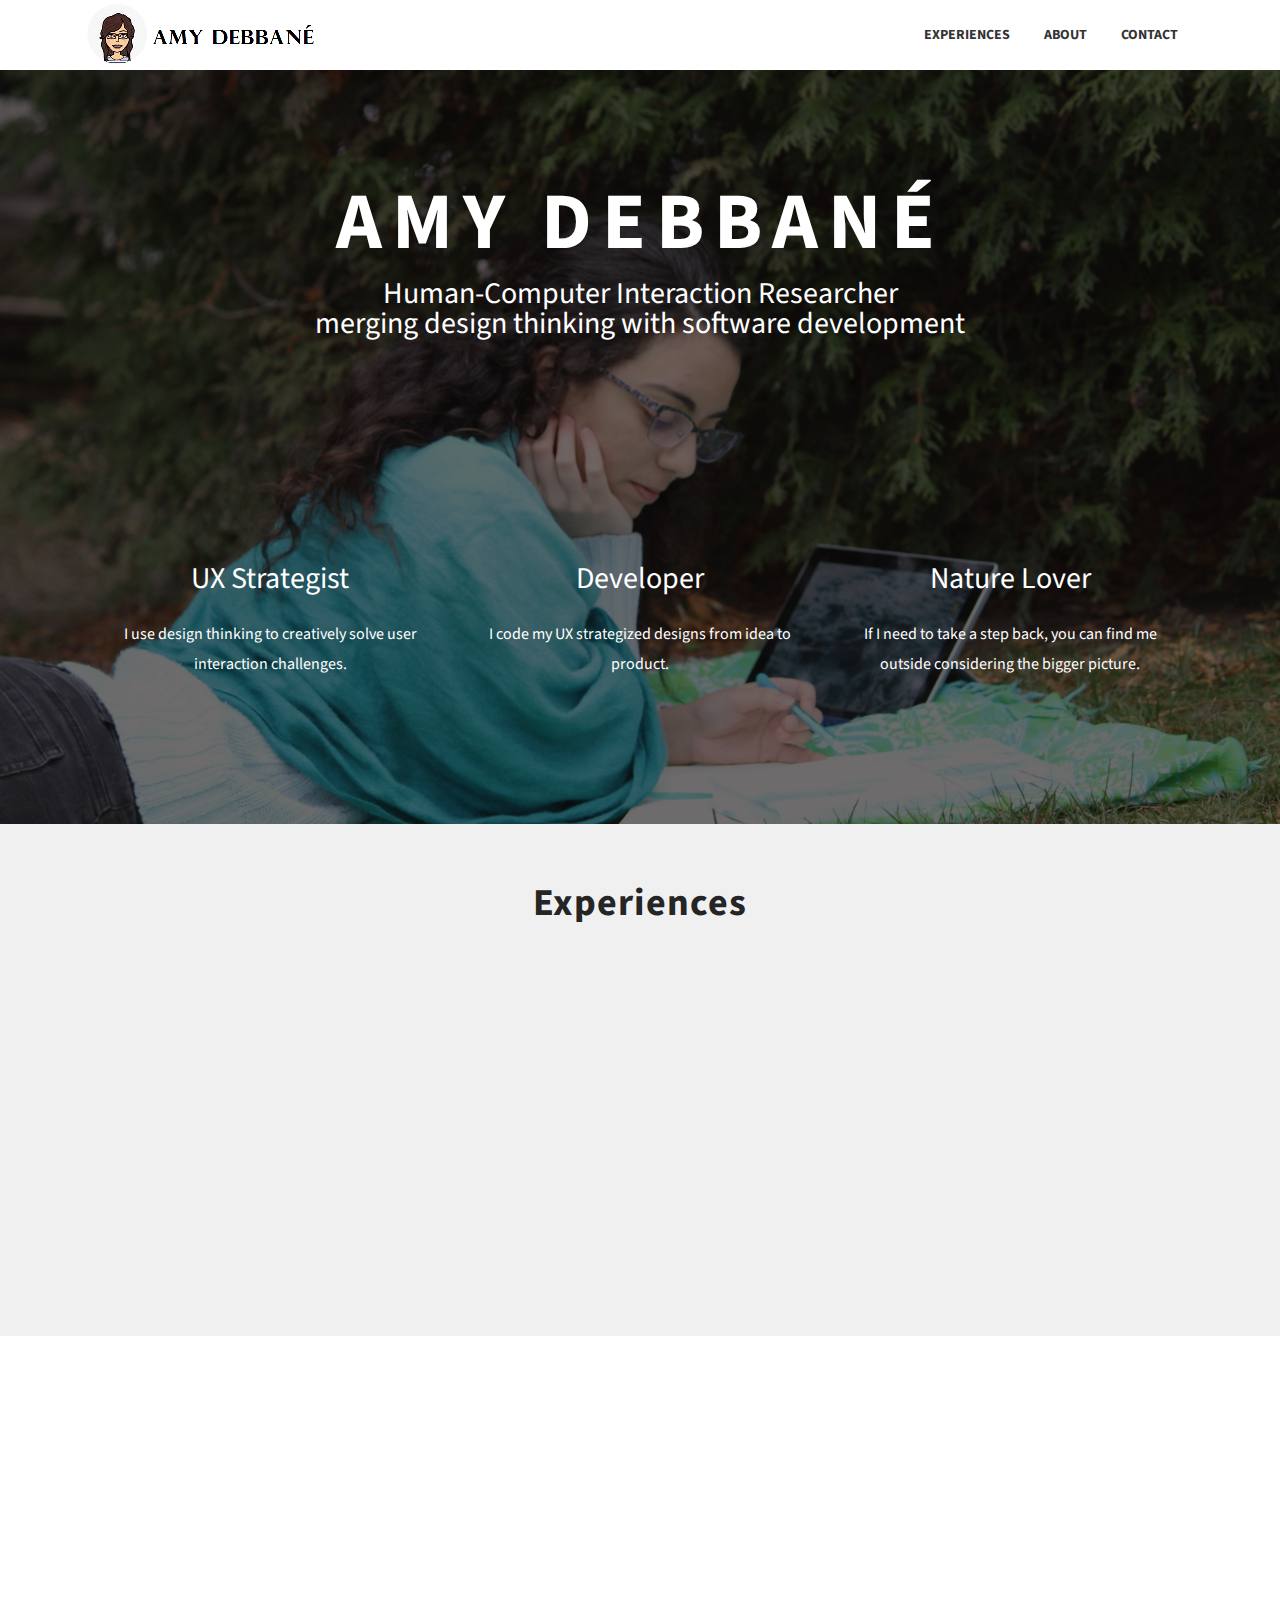
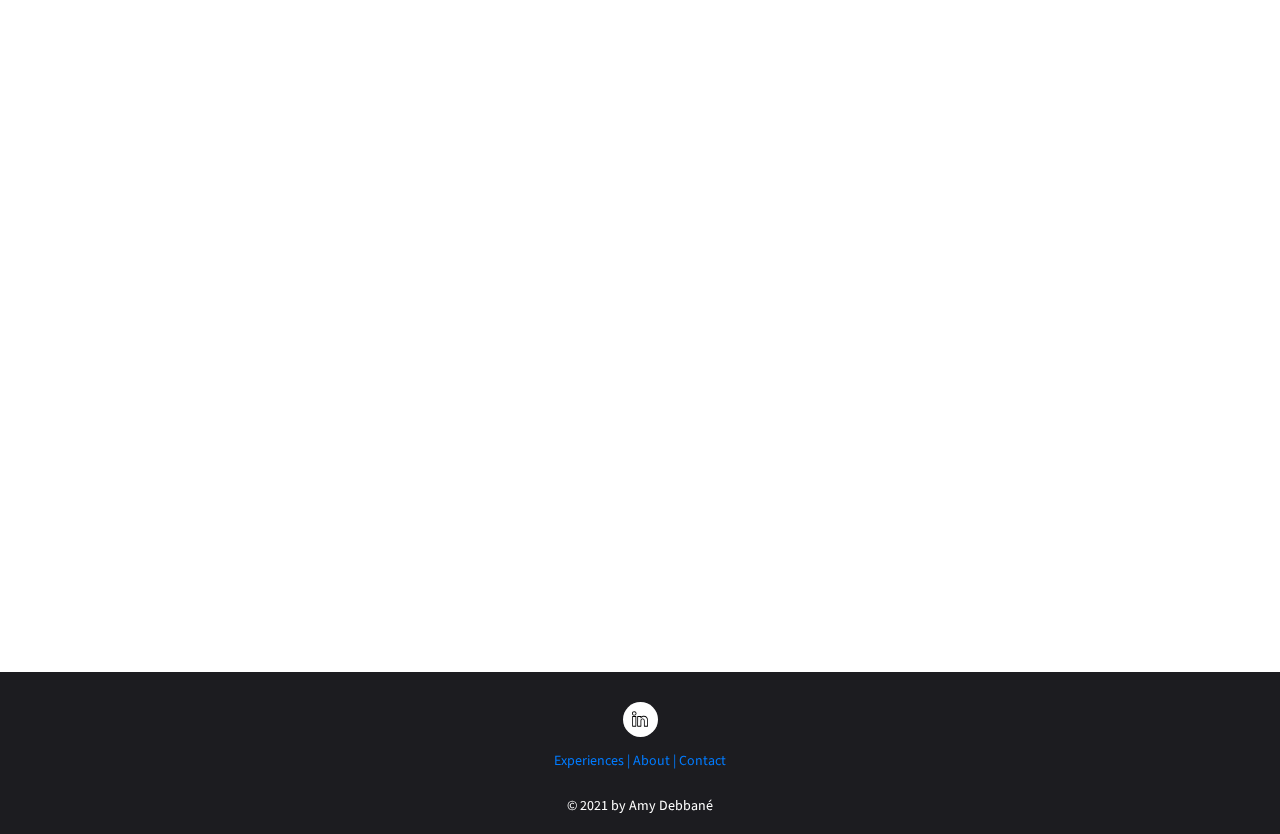
<file: tdindex.html>
<!DOCTYPE html>
<html lang="en">
  <head>
    <link rel="shortcut icon" href="assets/img/favicon.png" type="image/png">
    <!-- Required meta tags -->
    <meta charset="utf-8">
    <meta name="viewport" content="width=device-width, initial-scale=1, shrink-to-fit=no">

    <title>Amy Debbane ePortfolio</title>

    <!-- Bootstrap CSS -->
    <link rel="stylesheet" type="text/css" href="assets/css/bootstrap.min.css" >
    <!-- Fonts -->
    <link rel="stylesheet" type="text/css" href="assets/fonts/font-awesome.min.css">
    <!-- Icon -->
    <link rel="stylesheet" type="text/css" href="assets/fonts/simple-line-icons.css">
    <!-- Slicknav -->
    <link rel="stylesheet" type="text/css" href="assets/css/slicknav.css">
    <!-- Nivo Lightbox -->
    <link rel="stylesheet" type="text/css" href="assets/css/nivo-lightbox.css" >
    <!-- Animate -->
    <link rel="stylesheet" type="text/css" href="assets/css/animate.css">
    <!-- Main Style -->
    <link rel="stylesheet" type="text/css" href="assets/css/main.css">
    <!-- Responsive Style -->
    <link rel="stylesheet" type="text/css" href="assets/css/responsive.css">

    <!-- Global site tag (gtag.js) - Google Analytics -->
    <script async src="https://www.googletagmanager.com/gtag/js?id=UA-130675026-1"></script>
    <script>
      window.dataLayer = window.dataLayer || [];
      function gtag(){dataLayer.push(arguments);}
      gtag('js', new Date());

      gtag('config', 'UA-130675026-1');
    </script>

  </head>
  <body>

    <!-- Header Area wrapper Starts -->
    <header id="header-wrap">
      <!-- Navbar Start -->
      <nav class="navbar navbar-expand-lg fixed-top scrolling-navbar indigo">
        <div class="container">
          <!-- Brand and toggle get grouped for better mobile display -->
          <div class="navbar-header">
            <button class="navbar-toggler" type="button" data-toggle="collapse" data-target="#main-navbar" aria-controls="main-navbar" aria-expanded="false" aria-label="Toggle navigation">
              <span class="navbar-toggler-icon"></span>
              <span class="icon-menu"></span>
              <span class="icon-menu"></span>
              <span class="icon-menu"></span>
            </button>
            <a href="index.html" class="navbar-brand"><img src="assets/img/logo2.png" alt="Amy Debbane"></a>
          </div>
          <div class="collapse navbar-collapse" id="main-navbar">
            <ul class="onepage-nev navbar-nav mr-auto w-100 justify-content-end clearfix">
              <li class="nav-item">
                <a class="nav-link" href="#services">
                  Experiences
                </a>     
              </li>
              <li class="nav-item">
                <a class="nav-link" href="#about">
                  About
                </a>
              </li>
              <li class="nav-item">
                <a class="nav-link" href="#contact">
                  Contact
                </a>
              </li>
            </ul>
          </div>
        </div>

        <!-- Mobile Menu Start -->
        <ul class="onepage-nev mobile-menu">
          <li>
            <a href="#services">Experiences</a>
          <li>
            <a href="#about">About</a>
          </li>
          <li>
            <a href="#contact">Contact</a>
          </li>
        </ul>
        <!-- Mobile Menu End -->
      </nav>
      <!-- Navbar End -->

      <!-- Hero Area Start -->
      <div id="hero-area" class="hero-area-bg">
        <div class="overlay"></div>
        <div class="container">
          <div class="row">
            <div class="col-md-12 col-sm-12 text-center">
              <div class="contents">              
                
                <h2 class="head-title wow fadeInUp" data-wow-delay="0.4s">Amy Debbané</h2>
                <ul>
                  <li>
                </ul>
                <p class="wow fadeInUp" data-wow-delay="0.6s">
                  Human-Computer Interaction Researcher
                  <br>
                  merging design thinking with software development
                </p>
                <br>
                <br>
                <br>
                <br>
                <br>
                <br>
                <br>
                <br>               
                <!-- 3 columns -->
                <div class="container">
                  <div class="row">
                    
                    <div class="col-xs-12 col-sm-4">
                      <div class="box">
                        <p class="wow fadeInUp" data-wow-delay="0.7s">UX Strategist</p>
                        <section  class="wow fadeInUp"  data-wow-delay="0.7s" > <p style="font-size: 16px;">I use design thinking to creatively solve user interaction challenges.<p></section>
                      </div>
                    </div>
                    
                    <div class="col-xs-12 col-sm-4">
                      <div class="box">
                        <p class="wow fadeInUp" data-wow-delay="0.7s">Developer</p>
                        <section  class="wow fadeInUp"  data-wow-delay="0.7s" > <p style="font-size: 16px;">I code my UX strategized designs from idea to product.<p></section>
                      </div>
                    </div>
                    
                    <div class="col-xs-12 col-sm-4">
                      <div class="box">
                        <p class="wow fadeInUp" data-wow-delay="0.7s">Nature Lover</p>
                        <section  class="wow fadeInUp"  data-wow-delay="0.7s" > <p style="font-size: 16px;">If I need to take a step back, you can find me outside considering the bigger picture.<p></section>
                      </div>
                    </div> 
                  </div>
                </div>
                <!-- 3 columns -->
              </div>
            </div>
          </div>
        </div>
      </div>
      <!-- Hero Area End -->

    <!-- Experiences Section Start -->
    <section id="services" class="services section-padding">
      <h2 class="section-title wow flipInX" data-wow-delay="0.4s">Experiences</h2>
      <div class="container">
        <div class="row">
          <!-- Services item -->
          <a href="ExperienceTHP.html">
            <div class="col-md-4 col-lg-4 col-xs-4">
              <div class="services-item wow fadeInDown" data-wow-delay="0.3s">
                <div class="icon">
                  <img src="assets/img/ux-dev.jpg" href="ExperienceTHP.html">
                </div>
                <div class="services-content">
                  <h3><a href="ExperienceTHP.html">UX Developer</a></h3>
                  <p>Trillium Health Partners</p>
                  <p><i>May 2018 - April 2019</i></p>
                </div>
              </div>
            </div>
          </a>
          <!-- Experience item -->
          <a href="ExperienceTC.html">
            <div class="col-md-4 col-lg-4 col-xs-4">
              <div class="services-item wow fadeInDown" data-wow-delay="0.8s">
                <div class="icon">
                  <img src="assets/img/iconstrategy.jpg" href="ExperienceTC.html">
                </div>
                <div class="services-content">
                  <h3><a href="ExperienceTC.html">UX Strategist Intern</a></h3>
                  <p>Trusted Clothes</p>
                  <p><i>June 2017 - August 2017</i></p>
                </div>
              </div>
            </div>
          </a>
          <!-- Services item -->
          <a href="ExperienceREAP.html">
            <div class="col-md-4 col-lg-4 col-xs-4">
              <div class="services-item wow fadeInDown" data-wow-delay="0.75s">
                <div class="icon">
                  <img src="assets/img/iconresearch.jpg">
                </div>
                <div class="services-content">
                  <h3><a href="ExperienceREAP.html">UX Researcher</a></h3>
                  <p>University of Waterloo</p>
                  <p><i>September 2015 - December 2016</i></p>
                </div>
              </div>
            </div>
          </a>
          <!-- Experience item -->
        </div>
      </div>
    </section>
    <!-- Experiences Section End -->


    <!-- About Section Start -->
    <section id="about" class="section-padding">
      <div class="container">
        <div class="row">
          <div class="col-lg-4 col-md-4 col-sm-6 col-xs-6">
            <div class="img-thumb wow fadeInLeft" data-wow-delay="0.3s">
              <img class="img-fluid" src="assets/img/about/about-3.jpg" alt="">
            </div>
          </div> 
          <div class="col-lg-8 col-md-8 col-sm-12 col-xs-12">
            <div class="wow fadeInRight" data-wow-delay="0.3s">
              <h3>My Journey</h3>
              <br> 
              <p>Driven by curiosity, I decided to go to a hackathon (where students gather, pull all-nighters and create fun projects) to see what all the hype was about! At <a href="https://devpost.com/software/wanderlust-a-visual-and-interactive-way-to-wander" target="_blank">Hack the North 2016</a>, I delighted in bringing my designs to life through code.</p>
              <br>
              <p>I am fascinated by how people think, behave and work, and how technology impacts our daily lives. Therefore, my next goal was to gain experience as a developer intern while being able to continue to practice UX skills. I later interned at Trillium Health Partners as a UX Developer where my interest in conducting user research grew.</p>
              <br>
               <p>Currently, I am pursuing a Master of Math in Computer Science focusing in <a href="http://hci.cs.uwaterloo.ca/" target="_blank">Human-Computer Interaction at the University of Waterloo</a>, where I am advised by <a href="http://edithlaw.ca/" target="_blank">Dr. Edith Law</a>.</p>
            <br>
            <a target="_blank" href="assets/resume.pdf" class="btn btn-common"><i class="icon-paper-clip"></i> Download Resume</a>
            <a href="#contact" class="btn btn-danger"><i class="icon-speech"></i>  Contact Me</a>
            </div> 
          </div>
        </div>  
      </div>
    </section>
    <!-- About Section End -->

    <!-- Contact Section Start -->
<section id="contact" class="section-padding">
   <div class="contact-form">
      <div class="container">
         <div class="row contact-form-area wow fadeInUp">
            <div class="col-md-12 col-lg-12 col-sm-12">
               <div class="footer-right-area wow fadeIn">
                  <h2>Start a Conversation with Me</h2>
                  <div class="footer-right-contact">
                     <div class="single-contact">
                        <div class="contact-icon">
                           <i class="fa fa-coffee"></i>
                        </div>
                        <p>Ottawa, CA</p>
                     </div>
                     <div class="single-contact">
                        <div class="contact-icon">
                           <i class="fa fa-envelope"></i>
                        </div>
                        <p><a href="https://www.linkedin.com/in/amydebbane/">https://www.linkedin.com/in/amydebbane/</a> or <a href="https://www.behance.net/amydebbane/">https://www.behance.net/amydebbane</a></p>
                     </div>
                  </div>
               </div>
            </div>
         </div>
      </div>
   </div>
</section>
    <!-- Contact Section End -->

    
    <!-- Footer Section Start -->
    <footer class="footer-area" style="padding-top: 15px; padding-bottom: 15px;"">
      <div class="container">
        <div class="row">
          <div class="col-md-12">
            <div class="footer-text text-center">
              <ul class="social-icon">
                <li>
                  <a class="instagram" href="https://ca.linkedin.com/in/amydebbane"><i class="icon-social-linkedin"></i></a>
                </li>
              </ul>
              <div class="footer-text text-center">
                <a href="index.html#services">Experiences |</a>
                <a href="index.html#about"> About |</a>
                <a href="index.html#contact"> Contact</a>
              
              </div>
              <p>© 2021 by Amy Debbané</p>
            </div>
          </div>
        </div>
      </div>
    </footer>
    <!-- Footer Section End -->

    <script type="text/javascript">
      $(document).ready(function() {
    $('#body').show();

});
    </script>

    <!-- Go to Top Link -->
    <a href="#" class="back-to-top">
    	<i class="icon-arrow-up"></i>
    </a>

    <!-- jQuery first, then Popper.js, then Bootstrap JS -->
    <script src="assets/js/jquery-min.js"></script>
    <script src="assets/js/popper.min.js"></script>
    <script src="assets/js/bootstrap.min.js"></script>
    <script src="assets/js/jquery.mixitup.js"></script>
    <script src="assets/js/jquery.counterup.min.js"></script>
    <script src="assets/js/waypoints.min.js"></script>
    <script src="assets/js/wow.js"></script>
    <script src="assets/js/jquery.nav.js"></script>
    <script src="assets/js/jquery.easing.min.js"></script>  
    <script src="assets/js/nivo-lightbox.js"></script>
    <script src="assets/js/jquery.slicknav.js"></script>
    <script src="assets/js/main.js"></script>
      
  </body>
</html>
</file>
<file: assets/fonts/simple-line-icons.css>
@font-face {
	font-family: 'Simple-Line-Icons';
	src:url('../fonts/line-icons/Simple-Line-Icons.eot');
	src:url('../fonts/line-icons/Simple-Line-Icons.eot?#iefix') format('embedded-opentype'),
		url('../fonts/line-icons/Simple-Line-Icons.woff') format('woff'),
		url('../fonts/line-icons/Simple-Line-Icons.ttf') format('truetype'),
		url('../fonts/line-icons/Simple-Line-Icons.svg#Simple-Line-Icons') format('svg');
		font-weight: normal;
		font-style: normal;
}
/*
 Use the following CSS code if you want to have a class per icon.
 Instead of a list of all class selectors, you can use the generic [class*="icon-"] selector, but it's slower:
*/
.icon-user,
.icon-people,
.icon-user-female,
.icon-user-follow,
.icon-user-following,
.icon-user-unfollow,
.icon-login,
.icon-logout,
.icon-emotsmile,
.icon-phone,
.icon-call-end,
.icon-call-in,
.icon-call-out,
.icon-map,
.icon-location-pin,
.icon-direction,
.icon-directions,
.icon-compass,
.icon-layers,
.icon-menu,
.icon-list,
.icon-options-vertical,
.icon-options,
.icon-arrow-down,
.icon-arrow-left,
.icon-arrow-right,
.icon-arrow-up,
.icon-arrow-up-circle,
.icon-arrow-left-circle,
.icon-arrow-right-circle,
.icon-arrow-down-circle,
.icon-check,
.icon-clock,
.icon-plus,
.icon-minus,
.icon-close,
.icon-event,
.icon-exclamation,
.icon-organization,
.icon-trophy,
.icon-screen-smartphone,
.icon-screen-desktop,
.icon-plane,
.icon-notebook,
.icon-mustache,
.icon-mouse,
.icon-magnet,
.icon-energy,
.icon-disc,
.icon-cursor,
.icon-cursor-move,
.icon-crop,
.icon-chemistry,
.icon-speedometer,
.icon-shield,
.icon-screen-tablet,
.icon-magic-wand,
.icon-hourglass,
.icon-graduation,
.icon-ghost,
.icon-game-controller,
.icon-fire,
.icon-eyeglass,
.icon-envelope-open,
.icon-envelope-letter,
.icon-bell,
.icon-badge,
.icon-anchor,
.icon-wallet,
.icon-vector,
.icon-speech,
.icon-puzzle,
.icon-printer,
.icon-present,
.icon-playlist,
.icon-pin,
.icon-picture,
.icon-handbag,
.icon-globe-alt,
.icon-globe,
.icon-folder-alt,
.icon-folder,
.icon-film,
.icon-feed,
.icon-drop,
.icon-drawer,
.icon-docs,
.icon-doc,
.icon-diamond,
.icon-cup,
.icon-calculator,
.icon-bubbles,
.icon-briefcase,
.icon-book-open,
.icon-basket-loaded,
.icon-basket,
.icon-bag,
.icon-action-undo,
.icon-action-redo,
.icon-wrench,
.icon-umbrella,
.icon-trash,
.icon-tag,
.icon-support,
.icon-frame,
.icon-size-fullscreen,
.icon-size-actual,
.icon-shuffle,
.icon-share-alt,
.icon-share,
.icon-rocket,
.icon-question,
.icon-pie-chart,
.icon-pencil,
.icon-note,
.icon-loop,
.icon-home,
.icon-grid,
.icon-graph,
.icon-microphone,
.icon-music-tone-alt,
.icon-music-tone,
.icon-earphones-alt,
.icon-earphones,
.icon-equalizer,
.icon-like,
.icon-dislike,
.icon-control-start,
.icon-control-rewind,
.icon-control-play,
.icon-control-pause,
.icon-control-forward,
.icon-control-end,
.icon-volume-1,
.icon-volume-2,
.icon-volume-off,
.icon-calendar,
.icon-bulb,
.icon-chart,
.icon-ban,
.icon-bubble,
.icon-camrecorder,
.icon-camera,
.icon-cloud-download,
.icon-cloud-upload,
.icon-envelope,
.icon-eye,
.icon-flag,
.icon-heart,
.icon-info,
.icon-key,
.icon-link,
.icon-lock,
.icon-lock-open,
.icon-magnifier,
.icon-magnifier-add,
.icon-magnifier-remove,
.icon-paper-clip,
.icon-paper-plane,
.icon-power,
.icon-refresh,
.icon-reload,
.icon-settings,
.icon-star,
.icon-symbol-female,
.icon-symbol-male,
.icon-target,
.icon-credit-card,
.icon-paypal,
.icon-social-tumblr,
.icon-social-twitter,
.icon-social-facebook,
.icon-social-instagram,
.icon-social-linkedin,
.icon-social-pinterest,
.icon-social-github,
.icon-social-google,
.icon-social-reddit,
.icon-social-skype,
.icon-social-dribbble,
.icon-social-behance,
.icon-social-foursqare,
.icon-social-soundcloud,
.icon-social-spotify,
.icon-social-stumbleupon,
.icon-social-youtube,
.icon-social-dropbox,
.icon-social-vkontakte,
.icon-social-steam {
  font-family: 'simple-line-icons';
  speak: none;
  font-style: normal;
  font-weight: normal;
  font-variant: normal;
  text-transform: none;
  line-height: 1;
  /* Better Font Rendering =========== */
  -webkit-font-smoothing: antialiased;
  -moz-osx-font-smoothing: grayscale;
}
.icon-user:before {
  content: "\e005";
}
.icon-people:before {
  content: "\e001";
}
.icon-user-female:before {
  content: "\e000";
}
.icon-user-follow:before {
  content: "\e002";
}
.icon-user-following:before {
  content: "\e003";
}
.icon-user-unfollow:before {
  content: "\e004";
}
.icon-login:before {
  content: "\e066";
}
.icon-logout:before {
  content: "\e065";
}
.icon-emotsmile:before {
  content: "\e021";
}
.icon-phone:before {
  content: "\e600";
}
.icon-call-end:before {
  content: "\e048";
}
.icon-call-in:before {
  content: "\e047";
}
.icon-call-out:before {
  content: "\e046";
}
.icon-map:before {
  content: "\e033";
}
.icon-location-pin:before {
  content: "\e096";
}
.icon-direction:before {
  content: "\e042";
}
.icon-directions:before {
  content: "\e041";
}
.icon-compass:before {
  content: "\e045";
}
.icon-layers:before {
  content: "\e034";
}
.icon-menu:before {
  content: "\e601";
}
.icon-list:before {
  content: "\e067";
}
.icon-options-vertical:before {
  content: "\e602";
}
.icon-options:before {
  content: "\e603";
}
.icon-arrow-down:before {
  content: "\e604";
}
.icon-arrow-left:before {
  content: "\e605";
}
.icon-arrow-right:before {
  content: "\e606";
}
.icon-arrow-up:before {
  content: "\e607";
}
.icon-arrow-up-circle:before {
  content: "\e078";
}
.icon-arrow-left-circle:before {
  content: "\e07a";
}
.icon-arrow-right-circle:before {
  content: "\e079";
}
.icon-arrow-down-circle:before {
  content: "\e07b";
}
.icon-check:before {
  content: "\e080";
}
.icon-clock:before {
  content: "\e081";
}
.icon-plus:before {
  content: "\e095";
}
.icon-minus:before {
  content: "\e615";
}
.icon-close:before {
  content: "\e082";
}
.icon-event:before {
  content: "\e619";
}
.icon-exclamation:before {
  content: "\e617";
}
.icon-organization:before {
  content: "\e616";
}
.icon-trophy:before {
  content: "\e006";
}
.icon-screen-smartphone:before {
  content: "\e010";
}
.icon-screen-desktop:before {
  content: "\e011";
}
.icon-plane:before {
  content: "\e012";
}
.icon-notebook:before {
  content: "\e013";
}
.icon-mustache:before {
  content: "\e014";
}
.icon-mouse:before {
  content: "\e015";
}
.icon-magnet:before {
  content: "\e016";
}
.icon-energy:before {
  content: "\e020";
}
.icon-disc:before {
  content: "\e022";
}
.icon-cursor:before {
  content: "\e06e";
}
.icon-cursor-move:before {
  content: "\e023";
}
.icon-crop:before {
  content: "\e024";
}
.icon-chemistry:before {
  content: "\e026";
}
.icon-speedometer:before {
  content: "\e007";
}
.icon-shield:before {
  content: "\e00e";
}
.icon-screen-tablet:before {
  content: "\e00f";
}
.icon-magic-wand:before {
  content: "\e017";
}
.icon-hourglass:before {
  content: "\e018";
}
.icon-graduation:before {
  content: "\e019";
}
.icon-ghost:before {
  content: "\e01a";
}
.icon-game-controller:before {
  content: "\e01b";
}
.icon-fire:before {
  content: "\e01c";
}
.icon-eyeglass:before {
  content: "\e01d";
}
.icon-envelope-open:before {
  content: "\e01e";
}
.icon-envelope-letter:before {
  content: "\e01f";
}
.icon-bell:before {
  content: "\e027";
}
.icon-badge:before {
  content: "\e028";
}
.icon-anchor:before {
  content: "\e029";
}
.icon-wallet:before {
  content: "\e02a";
}
.icon-vector:before {
  content: "\e02b";
}
.icon-speech:before {
  content: "\e02c";
}
.icon-puzzle:before {
  content: "\e02d";
}
.icon-printer:before {
  content: "\e02e";
}
.icon-present:before {
  content: "\e02f";
}
.icon-playlist:before {
  content: "\e030";
}
.icon-pin:before {
  content: "\e031";
}
.icon-picture:before {
  content: "\e032";
}
.icon-handbag:before {
  content: "\e035";
}
.icon-globe-alt:before {
  content: "\e036";
}
.icon-globe:before {
  content: "\e037";
}
.icon-folder-alt:before {
  content: "\e039";
}
.icon-folder:before {
  content: "\e089";
}
.icon-film:before {
  content: "\e03a";
}
.icon-feed:before {
  content: "\e03b";
}
.icon-drop:before {
  content: "\e03e";
}
.icon-drawer:before {
  content: "\e03f";
}
.icon-docs:before {
  content: "\e040";
}
.icon-doc:before {
  content: "\e085";
}
.icon-diamond:before {
  content: "\e043";
}
.icon-cup:before {
  content: "\e044";
}
.icon-calculator:before {
  content: "\e049";
}
.icon-bubbles:before {
  content: "\e04a";
}
.icon-briefcase:before {
  content: "\e04b";
}
.icon-book-open:before {
  content: "\e04c";
}
.icon-basket-loaded:before {
  content: "\e04d";
}
.icon-basket:before {
  content: "\e04e";
}
.icon-bag:before {
  content: "\e04f";
}
.icon-action-undo:before {
  content: "\e050";
}
.icon-action-redo:before {
  content: "\e051";
}
.icon-wrench:before {
  content: "\e052";
}
.icon-umbrella:before {
  content: "\e053";
}
.icon-trash:before {
  content: "\e054";
}
.icon-tag:before {
  content: "\e055";
}
.icon-support:before {
  content: "\e056";
}
.icon-frame:before {
  content: "\e038";
}
.icon-size-fullscreen:before {
  content: "\e057";
}
.icon-size-actual:before {
  content: "\e058";
}
.icon-shuffle:before {
  content: "\e059";
}
.icon-share-alt:before {
  content: "\e05a";
}
.icon-share:before {
  content: "\e05b";
}
.icon-rocket:before {
  content: "\e05c";
}
.icon-question:before {
  content: "\e05d";
}
.icon-pie-chart:before {
  content: "\e05e";
}
.icon-pencil:before {
  content: "\e05f";
}
.icon-note:before {
  content: "\e060";
}
.icon-loop:before {
  content: "\e064";
}
.icon-home:before {
  content: "\e069";
}
.icon-grid:before {
  content: "\e06a";
}
.icon-graph:before {
  content: "\e06b";
}
.icon-microphone:before {
  content: "\e063";
}
.icon-music-tone-alt:before {
  content: "\e061";
}
.icon-music-tone:before {
  content: "\e062";
}
.icon-earphones-alt:before {
  content: "\e03c";
}
.icon-earphones:before {
  content: "\e03d";
}
.icon-equalizer:before {
  content: "\e06c";
}
.icon-like:before {
  content: "\e068";
}
.icon-dislike:before {
  content: "\e06d";
}
.icon-control-start:before {
  content: "\e06f";
}
.icon-control-rewind:before {
  content: "\e070";
}
.icon-control-play:before {
  content: "\e071";
}
.icon-control-pause:before {
  content: "\e072";
}
.icon-control-forward:before {
  content: "\e073";
}
.icon-control-end:before {
  content: "\e074";
}
.icon-volume-1:before {
  content: "\e09f";
}
.icon-volume-2:before {
  content: "\e0a0";
}
.icon-volume-off:before {
  content: "\e0a1";
}
.icon-calendar:before {
  content: "\e075";
}
.icon-bulb:before {
  content: "\e076";
}
.icon-chart:before {
  content: "\e077";
}
.icon-ban:before {
  content: "\e07c";
}
.icon-bubble:before {
  content: "\e07d";
}
.icon-camrecorder:before {
  content: "\e07e";
}
.icon-camera:before {
  content: "\e07f";
}
.icon-cloud-download:before {
  content: "\e083";
}
.icon-cloud-upload:before {
  content: "\e084";
}
.icon-envelope:before {
  content: "\e086";
}
.icon-eye:before {
  content: "\e087";
}
.icon-flag:before {
  content: "\e088";
}
.icon-heart:before {
  content: "\e08a";
}
.icon-info:before {
  content: "\e08b";
}
.icon-key:before {
  content: "\e08c";
}
.icon-link:before {
  content: "\e08d";
}
.icon-lock:before {
  content: "\e08e";
}
.icon-lock-open:before {
  content: "\e08f";
}
.icon-magnifier:before {
  content: "\e090";
}
.icon-magnifier-add:before {
  content: "\e091";
}
.icon-magnifier-remove:before {
  content: "\e092";
}
.icon-paper-clip:before {
  content: "\e093";
}
.icon-paper-plane:before {
  content: "\e094";
}
.icon-power:before {
  content: "\e097";
}
.icon-refresh:before {
  content: "\e098";
}
.icon-reload:before {
  content: "\e099";
}
.icon-settings:before {
  content: "\e09a";
}
.icon-star:before {
  content: "\e09b";
}
.icon-symbol-female:before {
  content: "\e09c";
}
.icon-symbol-male:before {
  content: "\e09d";
}
.icon-target:before {
  content: "\e09e";
}
.icon-credit-card:before {
  content: "\e025";
}
.icon-paypal:before {
  content: "\e608";
}
.icon-social-tumblr:before {
  content: "\e00a";
}
.icon-social-twitter:before {
  content: "\e009";
}
.icon-social-facebook:before {
  content: "\e00b";
}
.icon-social-instagram:before {
  content: "\e609";
}
.icon-social-linkedin:before {
  content: "\e60a";
}
.icon-social-pinterest:before {
  content: "\e60b";
}
.icon-social-github:before {
  content: "\e60c";
}
.icon-social-google:before {
  content: "\e60d";
}
.icon-social-reddit:before {
  content: "\e60e";
}
.icon-social-skype:before {
  content: "\e60f";
}
.icon-social-dribbble:before {
  content: "\e00d";
}
.icon-social-behance:before {
  content: "\e610";
}
.icon-social-foursqare:before {
  content: "\e611";
}
.icon-social-soundcloud:before {
  content: "\e612";
}
.icon-social-spotify:before {
  content: "\e613";
}
.icon-social-stumbleupon:before {
  content: "\e614";
}
.icon-social-youtube:before {
  content: "\e008";
}
.icon-social-dropbox:before {
  content: "\e00c";
}
.icon-social-vkontakte:before {
  content: "\e618";
}
.icon-social-steam:before {
  content: "\e620";
}
</file>
<file: assets/css/main.css>
@import url("https://fonts.googleapis.com/css?family=Shadows+Into+Light|Source+Sans+Pro:400,700");
html {
  overflow-x: hidden;
}

body {
  background: #fff;
  font-size: 14px;
  font-weight: 400;
  font-family: "Source Sans Pro", sans-serif;
  -webkit-box-sizing: border-box;
  -moz-box-sizing: border-box;
  box-sizing: border-box;
  -webkit-font-smoothing: subpixel-antialiased;
  color: #666;
  line-height: 25px;
  -webkit-backface-visibility: hidden;
  backface-visibility: hidden;
  overflow-x: hidden;
}

h1, h2, h3, h4 {
  font-size: 38px;
  font-weight: 700;
  font-family: "Source Sans Pro", sans-serif;
}

.script-font {
  font-family: 'Shadows Into Light', cursive;
}

a {
  -webkit-transition: all 0.2s linear;
  -moz-transition: all 0.2s linear;
  -o-transition: all 0.2s linear;
  transition: all 0.2s linear;
}

a:hover {
  text-decoration: none;
}

a a:focus {
  outline: none;
}

p {
  font-weight: 400;
  font-family: "Source Sans Pro", sans-serif;
  margin: 0px;
  font-size: 14px;
}

ul, ol {
  list-style: outside none none;
  margin: 0;
  padding: 0;
}

ul li, ol li {
  list-style: none;
}

.hero-heading {
  font-size: 48px;
  font-weight: 700;
  color: #fff;
  text-transform: capitalize;
  line-height: 70px;
  letter-spacing: 0.1rem;
}

.hero-sub-heading {
  font-size: 20px;
  font-weight: 400;
  color: #e6e6e6;
  line-height: 45px;
  letter-spacing: 0.1rem;
}

.section-titile-bg {
  display: inline;
  font-size: 115px;
  font-weight: 700;
  height: 100%;
  left: -173px;
  opacity: 0.1;
  position: absolute;
  top: -14px;
  width: 100%;
  text-align: center;
}

.section-title-header p {
  text: center;
  font-weight: 400;
  line-height: 26px;
  padding-bottom: 36px;
}

.section-title {
  color: #252525;
  font-size: 38px;
  text-align: center;
  letter-spacing: 1px;
  line-height: 1;
  margin-bottom: 48px;
  padding: 0 10px;
  position: relative;
}

.btn {
  font-size: 14px;
  padding: 10px 30px;
  border-radius: 0px;
  cursor: pointer;
  font-weight: 400;
  color: #fff;
  border-radius: 4px;
  text-transform: uppercase;
  -webkit-transition: all 0.2s linear;
  -moz-transition: all 0.2s linear;
  -o-transition: all 0.2s linear;
  transition: all 0.2s linear;
  display: inline-block;
}

.btn:focus,
.btn:active {
  box-shadow: none;
  outline: none;
  color: #fff;
}

.btn-common {
  background-color: #00b4d9;
  position: relative;
  z-index: 1;
}

.btn-common:hover {
  color: #fff;
  background-color: #21cff3;
  box-shadow: 0 6px 22px rgba(0, 0, 0, 0.1);
  transition: all .2s ease-in-out;
  -moz-transition: all .2s ease-in-out;
  -webkit-transition: all .2s ease-in-out;
}

.btn-danger:hover {
  background-color: #f55262;
  border-color: #f55262;
  box-shadow: 0 6px 22px rgba(0, 0, 0, 0.1);
  transition: all .2s ease-in-out;
  -moz-transition: all .2s ease-in-out;
  -webkit-transition: all .2s ease-in-out;
}

.btn-border {
  color: #fff;
  background-color: transparent;
  border: 1px solid #fff;
}

.btn-border:hover {
  border: 1px solid #fff;
  color: #fff;
  background-color: rgba(255, 255, 255, 0.2);
}

.btn-lg {
  padding: 14px 33px;
  text-transform: uppercase;
  font-size: 16px;
}

.btn-rm {
  padding: 7px 10px;
  text-transform: capitalize;
}

button:focus {
  outline: none !important;
}

.icon-close, .icon-check {
  color: #00b4d9;
}

.social-icon li {
  display: inline-block;
}

.social-icon li a {
  color: #000;
  background: #fff;
  width: 35px;
  height: 35px;
  line-height: 38px;
  display: block;
  text-align: center;
  border-radius: 100%;
  font-size: 16px;
  margin: 15px 6px 12px 6px;
  transition: all 0.3s ease-in-out 0s;
  -moz-transition: all 0.3s ease-in-out 0s;
  -webkit-transition: all 0.3s ease-in-out 0s;
  -o-transition: all 0.3s ease-in-out 0s;
}

.social-icon li a:hover {
  color: #fff;
}

.social-icon li .facebook:hover {
  background: #3b5999;
}

.social-icon li .twitter:hover {
  background: #4A9CEC;
}

.social-icon li .instagram:hover {
  background: #D6274D;
}

.social-icon li .linkedin:hover {
  background: #1260A2;
}

.social-icon li .google:hover {
  background: #CE332A;
}

/* ScrollToTop */
a.back-to-top {
  display: none;
  position: fixed;
  bottom: 18px;
  right: 15px;
  text-decoration: none;
}

a.back-to-top i {
  display: block;
  font-size: 22px;
  width: 40px;
  height: 40px;
  line-height: 40px;
  color: #fff;
  background: #00b4d9;
  border-radius: 2px;
  text-align: center;
  transition: all 0.2s ease-in-out;
  -moz-transition: all 0.2s ease-in-out;
  -webkit-transition: all 0.2s ease-in-out;
  -o-transition: all 0.2s ease-in-out;
  box-shadow: 0 0 4px rgba(0, 0, 0, 0.14), 0 4px 8px rgba(0, 0, 0, 0.28);
}

a.back-to-top:hover, a.back-to-top:focus {
  text-decoration: none;
}

#loader {
  position: fixed;
  background: #fff;
  top: 0;
  left: 0;
  width: 100%;
  height: 100%;
  z-index: 9999999999;
}

.square-spin {
  position: absolute;
  top: 50%;
  left: 50%;
  margin-left: -40px;
  margin-top: -40px;
}

.square-spin img {
  max-width: 64px;
}

.section-padding {
  padding: 60px 0;
}

#about .img-thumb img {
  border: 8px solid #fff;
  box-shadow: 0px 0px 30px rgba(0, 0, 0, 0.2);
}

.profile-wrapper {
  padding: 45px 0;
}

.profile-wrapper .btn {
  margin: 10px 10px 0px 0px;
}

.profile-wrapper .btn i {
  vertical-align: middle;
  margin-right: 5px;
}

.about-profile {
  position: relative;
  margin: 20px 0 20px 0;
}

.about-profile .pro-title {
  font-weight: 700;
  color: #040404;
  position: relative;
  width: 120px;
  display: inline-block;
  margin-bottom: 5px;
}

.about-profile .pro-title:after {
  position: absolute;
  content: ':';
  color: #040404;
  font-size: 14px;
  left: 77px;
}

.about-profile .admin-sign {
  position: absolute;
  right: 45px;
  bottom: 10px;
}

.counter-section {
  background: url(../img/background/bg-1.jpg);
  overflow: hidden;
  position: relative;
}

.counter-section:before {
  content: '';
  position: absolute;
  top: 0;
  bottom: 0;
  width: 100%;
  height: 100%;
  background: rgba(0, 0, 0, 0.5);
}

.counter-section .counter {
  padding: 30px 0;
}

.counter-section .counter .icon {
  margin-bottom: 30px;
}

.counter-section .counter .icon i {
  font-size: 48px;
  color: #00b4d9;
}

.counter-section .counter p {
  font-size: 18px;
  text-transform: uppercase;
  color: #fff;
  font-weight: 400;
  letter-spacing: 1px;
  margin: 30px 0;
}

.counter-section .counter .counterUp {
  color: #fff;
  font-size: 42px;
  margin-top: 15px;
  font-weight: 700;
}

/* Resume */
.timeline {
  position: relative;
}

.timeline .timelin-title {
  font-size: 20px;
  text-transform: uppercase;
  margin-left: 25px;
}

.timeline li {
  padding: 0 20px 20px 30px;
  list-style: none;
  border-left: 2px solid #f1f1f1;
}

.timeline li .content-text {
  background: #f2f2f2;
  padding: 20px;
  padding-top: 9px;
  padding-bottom:9px;
}

.timeline li .line-title {
  font-size: 16px;
  line-height: 6px;
}

.timeline li span {
  font-size: 12px;
  padding: 9px 0;
  display: block;
}

.timeline li .line-text {
  color: #888;
  line-height: 18px;
}

.timeline li:first-child:before {
  border: 0;
  background: none;
  position: relative;
}

.timeline li:last-child {
  padding: 0 20px 0px 30px;
}

.timeline li:before {
  content: "";
  border: solid 2px;
  width: 8px;
  height: 8px;
  border-radius: 50px;
  -moz-border-radius: 50px;
  -webkit-border-radius: 50px;
  font-size: 8px;
  margin-left: -35px;
  font-weight: 400;
  background: #fff;
  display: block;
  position: absolute;
  margin-top: 18px;
  border-color: #00b4d9 !important;
}

.timeline li:first-child i {
  font-size: 20px;
  float: left;
  margin-left: -30px;
  line-height: 50px;
  border-radius: 30px;
  margin: -12px -55px;
  background: #00b4d9;
  color: #fff;
  width: 50px;
  height: 50px;
  text-align: center;
}

.navbar-brand {
  position: relative;
  padding: 0px;
}

.top-nav-collapse {
  background: #fff;
  z-index: 999999;
  top: 0px !important;
  min-height: 58px;
  box-shadow: 0px 3px 6px 3px rgba(0, 0, 0, 0.06);
  -webkit-animation-duration: 1s;
  animation-duration: 1s;
  -webkit-animation-fill-mode: both;
  animation-fill-mode: both;
  -webkit-animation-name: fadeInDown;
  animation-name: fadeInDown;
  background: #fff !important;
}

.top-nav-collapse .navbar-brand {
  top: 0px;
}

.top-nav-collapse .navbar-brand img {
  width: 65%;
}

.top-nav-collapse .navbar-nav .nav-link {
  color: #333 !important;
  margin-top: 0px !important;
  margin-bottom: 0px !important;
}

.top-nav-collapse .navbar-nav .nav-link:hover {
  cursor: pointer;
  color: #00b4d9 !important;
}

.top-nav-collapse .navbar-nav li.active a.nav-link {
  color: #00b4d9 !important;
}

.indigo {
  background: #fff;
}

.menu-bg {
  background: transparent;
}

.navbar-expand-lg .navbar-nav .nav-link i {
  font-size: 28px;
  color: #00b4d9;
  vertical-align: middle;
  -webkit-transition: all 0.3s ease-in-out;
  -moz-transition: all 0.3s ease-in-out;
  transition: all 0.3s ease-in-out;
}

.navbar-expand-lg .navbar-nav .nav-link i:hover {
  color: #21cff3;
}

.navbar-expand-lg .navbar-nav .nav-link {
  color: #333;
  font-weight: 700;
  padding: 0 17px;
  margin-top: 15px;
  margin-bottom: 15px;
  line-height: 40px;
  text-transform: uppercase;
  cursor: pointer;
  background: transparent;
  -webkit-transition: all 0.3s ease-in-out;
  -moz-transition: all 0.3s ease-in-out;
  transition: all 0.3s ease-in-out;
}

.navbar-expand-lg .navbar-nav li a:hover,
.navbar-expand-lg .navbar-nav li .active > a,
.navbar-expand-lg .navbar-nav li a:focus {
  color: #00b4d9;
  outline: none;
}

.navbar {
  padding: 0;
}

.navbar li.active a.nav-link {
  color: #00b4d9;
}

.dropdown-toggle::after {
  display: none;
}

.dropdown-menu {
  margin: 0;
  padding: 0;
  display: none;
  position: absolute;
  z-index: 99;
  min-width: 210px;
  background-color: #fff;
  white-space: nowrap;
  border-radius: 4px;
  -webkit-box-shadow: 0 6px 12px rgba(0, 0, 0, 0.175);
  box-shadow: 0 6px 12px rgba(0, 0, 0, 0.175);
  animation: fadeIn 0.4s;
  -webkit-animation: fadeIn 0.4s;
  -moz-animation: fadeIn 0.4s;
  -o-animation: fadeIn 0.4s;
  -ms-animation: fadeIn 0.4s;
}

.dropdown-menu:before {
  content: "";
  display: inline-block;
  position: absolute;
  bottom: 100%;
  left: 20%;
  margin-left: -5px;
  border-right: 10px solid transparent;
  border-left: 10px solid transparent;
  border-bottom: 10px solid #fff;
}

.dropdown:hover .dropdown-menu {
  display: block;
  position: absolute;
  text-align: left;
  top: 100%;
  border: none;
  animation: fadeIn 0.4s;
  -webkit-animation: fadeIn 0.4s;
  -moz-animation: fadeIn 0.4s;
  -o-animation: fadeIn 0.4s;
  -ms-animation: fadeIn 0.4s;
}

.dropdown .dropdown-menu .dropdown-item {
  width: 100%;
  padding: 12px 20px;
  font-size: 14px;
  color: #333;
  border-bottom: 1px solid #f1f1f1;
  text-decoration: none;
  display: inline-block;
  float: left;
  clear: both;
  position: relative;
  outline: 0;
  transition: all 0.3s ease-in-out;
  -webkit-transition: all 0.3s ease-in-out;
  -moz-transition: all 0.3s ease-in-out;
  -o-transition: all 0.3s ease-in-out;
  -ms-transition: all 0.3s ease-in-out;
}

.dropdown .dropdown-menu .dropdown-item:last-child {
  border-bottom: none;
  border-bottom-left-radius: 4px;
  border-bottom-right-radius: 4px;
}

.dropdown .dropdown-menu .dropdown-item:first-child {
  border-top-left-radius: 4px;
  border-top-right-radius: 4px;
}

.dropdown .dropdown-item:focus,
.dropdown .dropdown-item:hover,
.dropdown .dropdown-item.active {
  color: #00b4d9;
}

.dropdown-item.active, .dropdown-item:active {
  background: transparent;
}

.fadeInUpMenu {
  -webkit-animation-name: fadeInUpMenu;
  animation-name: fadeInUpMenu;
}

.slicknav_btn {
  border-color: #00b4d9;
}

.slicknav_menu .slicknav_icon-bar {
  background: #00b4d9;
}

/* only small tablets */
@media (min-width: 768px) and (max-width: 991px) {
  #nav-main li a.nav-link {
    padding-top: 18px;
  }
}

.navbar-toggler {
  display: none;
}

.mobile-menu {
  display: none;
}

.slicknav_menu {
  display: none;
}

@media screen and (max-width: 991px) {
  .navbar-header {
    width: 100%;
  }
  .navbar-brand {
    position: absolute;
    padding: 0px 15px;
    top: 0;
  }
  .navbar-brand img {
    width: 75%;
  }
  #mobile-menu {
    display: none;
  }
  .slicknav_menu {
    display: block;
  }
  .slicknav_nav .active a {
    background: #E91E63;
    color: #fff;
  }
  .slicknav_nav a:hover,
  .slicknav_nav a:focus,
  .slicknav_nav .active {
    color: #00b4d9;
    outline: none;
    background: #f8f9fa;
  }
}

/* ==========================================================================
3. Hero Area
========================================================================== */
.hero-area-bg {
  background: url(../img/hero-area-2-lw-res.jpg) no-repeat;
  background-size: cover;
}

.hero-area-thp {
  background: url(../img/experiences/THP/banner2.png) no-repeat;
  background-size: cover;
}

.hero-area-reap {
  background: url(../img/experiences/reap/banner.png) no-repeat;
  background-size: cover;
}

.hero-area-tc {
  background: url(../img/experiences/TC/banner.png) no-repeat;
  background-size: cover;
}

#hero-area {
  color: #fff;
  overflow: hidden;
  position: relative;
}

#hero-area .overlay {
  position: absolute;
  width: 100%;
  height: 100%;
  top: 0px;
  left: 0px;
  background: #0c0808;
  opacity: 0.6;
}

#hero-area .contents {
  padding: 175px 0px 120px;
}

#hero-area .contentssm {
  padding: 100px 0px 60px;
}

#hero-area .contents h5 {
  font-size: 50px;
}

#hero-area .contents .head-title {
  color: #fff;
  font-size: 80px;
  letter-spacing: 10px;
  text-transform: uppercase;
  font-weight: 700;
}

#hero-area .contents p {
  font-size: 30px;
  color: #fff;
  font-weight: 400;
  line-height: 30px;
  margin-bottom: 25px;
}

#hero-area .contents .btn {
  margin: 25px 0px;
  text-transform: uppercase;
}

#hero-area .banner_bottom_btn {
  margin-top: 40px;
}

#hero-area .banner_bottom_btn i {
  color: #fff;
  font-size: 48px;
  -webkit-transition: all 0.2s linear;
  -moz-transition: all 0.2s linear;
  -o-transition: all 0.2s linear;
  transition: all 0.2s linear;
}

#hero-area .banner_bottom_btn i:hover {
  color: #ddd;
}

/* ==========================================================================
  Portfolio Section
   ========================================================================== */
#portfolios {
  background: #f2f2f2;
}

#portfolios .mix {
  padding: 10px;
}

#portfolios .portfolio-item .shot-item {
  margin: 0px;
}

#portfolio .mix {
  display: none;
}

.controls {
  text-align: center;
  padding: 0px 0px 20px;
}

.controls .active {
  color: #00b4d9 !important;
  border-color: #00b4d9;
  background: transparent;
}

.controls .btn {
  text-transform: uppercase;
  margin: 2px;
  color: #fff;
}

.controls:hover {
  cursor: pointer;
}

.portfolio-img {
  overflow: hidden;
  display: block;
  position: relative;
}

.portfolio-img img {
  width: 100%;
}

.shot-item {
  margin-right: 15px;
  border-radius: 4px;
  background: #fff;
  position: relative;
}

.shot-item img {
  width: 100%;
}

.shot-item .overlay {
  position: absolute;
  width: 100%;
  height: 100%;
  left: 0;
  top: 0;
  background: rgba(0, 180, 217, 0.6);
  opacity: 0;
  -webkit-transition: all 0.5s ease-in-out;
  transition: all 0.5s ease-in-out;
}

.shot-item:hover .overlay {
  opacity: 1;
}

.overlay {
  opacity: 0;
}

.overlay .icons i {
  height: 42px;
  width: 42px;
  line-height: 42px;
  color: #00b4d9;
  left: 50%;
  margin-left: -24px;
  margin-top: -24px;
  top: 50%;
  position: absolute;
  z-index: 2;
  cursor: pointer;
  text-align: center;
  font-size: 20px;
  -webkit-transition: all 0.5s ease-in-out;
  -moz-transition: all 0.5s ease-in-out;
  transition: all 0.5s ease-in-out;
  background: #fff;
  border-radius: 4px;
}

.overlay .preview {
  position: absolute;
  left: 45%;
  top: 50%;
  color: #fff;
}

.overlay .link {
  position: absolute;
  left: 60%;
  margin-left: 10px;
  top: 50%;
  color: #fff;
}

.shot-item:hover .overlay {
  opacity: 1;
}

a:not([href]):not([tabindex]) {
  color: #fff;
}

a:not([href]):not([tabindex]):focus, a:not([href]):not([tabindex]):hover {
  color: #fff;
}

/* Services Item */
.services {
  background: #F0F0F0;
}

.services-item {
  background: #fff;
  border-radius: 4px;
  padding: 48px 20px;
  box-shadow: 0px 0px 10px rgba(0, 0, 0, 0.2);
  text-align: center;
  transition: all 0.3s ease-in-out 0s;
  -moz-transition: all 0.3s ease-in-out 0s;
  -webkit-transition: all 0.3s ease-in-out 0s;
  -o-transition: all 0.3s ease-in-out 0s;
}

.services-item .icon i {
  font-size: 42px;
  margin-bottom: 15px;
  text-align: center;
  width: 48px;
  display: block;
  margin: 0 auto;
  height: 48px;
  color: #00b4d9;
}

.services-item .services-content h3 {
  margin-top: 10px;
  margin-bottom: 10px;
}

.services-item .services-content h3 a {
  font-size: 18px;
  text-transform: uppercase;
  color: #666;
}

.services-item .services-content h3 a:hover {
  color: #00b4d9;
}

.services-item .services-content p {
  line-height: 22px;
}

.services-item:hover {
  box-shadow: 0px 0px 30px rgba(0, 0, 0, 0.6);
}

.form-control {
  width: 100%;
  margin-bottom: 20px;
  font-size: 14px;
  border-radius: 0;
  -webkit-transition: all 0.3s;
  -moz-transition: all 0.3s;
  transition: all 0.3s;
  padding: 8px 10px;
  border: 1px solid #e1e1e1;
}

.form-control:focus {
  box-shadow: none;
  outline: none;
}

.btn.disabled, .btn:disabled {
  opacity: 1;
}

.contact-form-area {
  background: #fff;
  box-shadow: 0 0 30px #ededed;
  padding: 60px 40px;
}

.contact-form-area h2 {
  font-size: 18px;
  text-transform: uppercase;
}

.footer-right-contact {
  padding: 4px;
  border: 1px solid #e1e1e1;
  margin-top: 30px;
}

.footer-right-contact .single-contact {
  margin: 10px 22px;
  padding: 3px 55px;
  position: relative;
  color: #666;
}

.footer-right-contact .single-contact p {
  margin-bottom: 5px;
}

.footer-right-contact .single-contact p a {
  color: #666;
}

.footer-right-contact .contact-icon {
  background: #00b4d9;
  color: #fff;
  border-radius: 50%;
  font-size: 20px;
  height: 40px;
  left: 0;
  padding-top: 8px;
  position: absolute;
  text-align: center;
  top: 50%;
  -webkit-transform: translateY(-50%);
  transform: translateY(-50%);
  width: 40px;
}

#contact {
  position: relative;
  overflow: hidden;
}

#contact #contactForm {
  margin-top: 30px;
}

.text-danger {
  font-size: 14px;
  margin-top: 10px;
}

.list-unstyled li {
  color: #d9534f;
}

#conatiner-map {
  margin-top: 30px;
  text-align: center;
  background-color: #fff;
  height: 370px;
  -webkit-transition: all 0.3s;
  -moz-transition: all 0.3s;
  transition: all 0.3s;
  z-index: 101;
  width: 100%;
}

/* Footer Area Start */
.footer-area {
  background: #1C1C20;
}

.footer-area .footer-text p {
  font-size: 14px;
  margin-top: 20px;
  color: #fff;
}

.footer-area .footer-text p a {
  color: #00b4d9;
}

.footer-area .footer-text .nav-inline .nav-link {
  padding: 11px 7px;
  color: #888;
}

.footer-area .footer-text .nav-inline .nav-link:hover {
  color: #00b4d9;
}

.footer-2 {
  background: #252525;
}

.footer-2 img {
  margin-top: -8px;
}

.footer-2 h3 {
  font-size: 20px;
  color: #fff;
  font-weight: 700;
  padding-bottom: 10px;
  letter-spacing: 0.5px;
}

.footer-2 p {
  font-size: 14px;
  color: #fff;
  line-height: 20px;
  margin: 0;
  padding-right: 50px;
}

.footer-2 ul li a {
  color: #fff;
  font-size: 13px;
  font-weight: 400;
}

.footer-2 ul li a:hover {
  color: #00b4d9;
}

#copyright {
  background: #333;
}

#copyright p {
  line-height: 42px;
  color: #fff;
  margin: 0;
}

#copyright p a {
  color: #fff;
}

#copyright p a:hover {
  color: #00b4d9;
}
</file>
<file: assets/css/responsive.css>
/* only small desktops */
@media (min-width: 992px) and (max-width: 1199px) {
  #hero-area .contents .head-title {
    font-size: 40px;
  }
  .services-item .services-content h3 a {
    font-size: 14px;
  }
}

/* tablets */
@media (max-width: 991px) {
  .section-title {
    font-size: 30px;
    margin-bottom: 30px;
  }
  .services-item .services-content h3 a {
    font-size: 14px;
  }
  .services-item {
    margin-bottom: 20px;
  }
}

/* only small tablets */
@media (min-width: 768px) and (max-width: 991px) {
  .section-title {
    font-size: 26px;
    margin-bottom: 30px;
  }
  .services-item .services-content h3 a {
    font-size: 16px;
  }
  .services-item {
    margin-bottom: 20px;
  }
  .counter-section .counter p {
    font-size: 14px;
  }
}

/* mobile or only mobile */
@media (max-width: 991px) {
  .section-title {
    font-size: 22px;
    margin-bottom: 30px;
  }
  .section-sub {
    font-size: 16px;
  }
  .navbar-brand img {
    margin: 5px 0;
  }
  #hero-area .contents {
    padding: 100px 0px 60px 0px;
  }
  #hero-area .contents .head-title {
    font-size: 22px;
  }
  #hero-area .contents h5 {
    font-size: 32px;
  }
  #hero-area .contents p {
    font-size: 20px;
  }
  .services-item {
    margin-bottom: 20px;
  }
  .timeline li .line-title {
    line-height: 26px;
  }
  .timeline li:first-child i {
    margin: -12px -40px;
  }
  .contact-form-area {
    padding: 40px 0px;
  }
  .footer-right-area {
    margin-top: 20px;
  }
  .hero-area-bg {
  background: url(../img/hero-area-sm.jpg) no-repeat;
  background-size: cover;
  }
  .hero-area-thp {
  background: url(../img/experiences/THP/banner2.png) no-repeat;
  background-size: cover;
  }
  .hero-area-reap {
  background: url(../img/experiences/reap/banner.png) no-repeat;
  background-size: cover;
  }
  .hero-area-tc {
  background: url(../img/experiences/TC/banner.png) no-repeat;
  background-size: cover;
  }

}

/* mobile or only mobile */
@media (max-width: 571px) {

  .hero-area-bg {
  background: url(../img/hero-area-xsm.jpg) no-repeat;
  background-size: cover;
  }
  .hero-area-thp {
  background: url(../img/experiences/THP/banner2.png) no-repeat;
  background-size: cover;
  }
  .hero-area-reap {
  background: url(../img/experiences/reap/banner.png) no-repeat;
  background-size: cover;
  }
  .hero-area-tc {
  background: url(../img/experiences/TC/banner.png) no-repeat;
  background-size: cover;
  }
}
</file>
